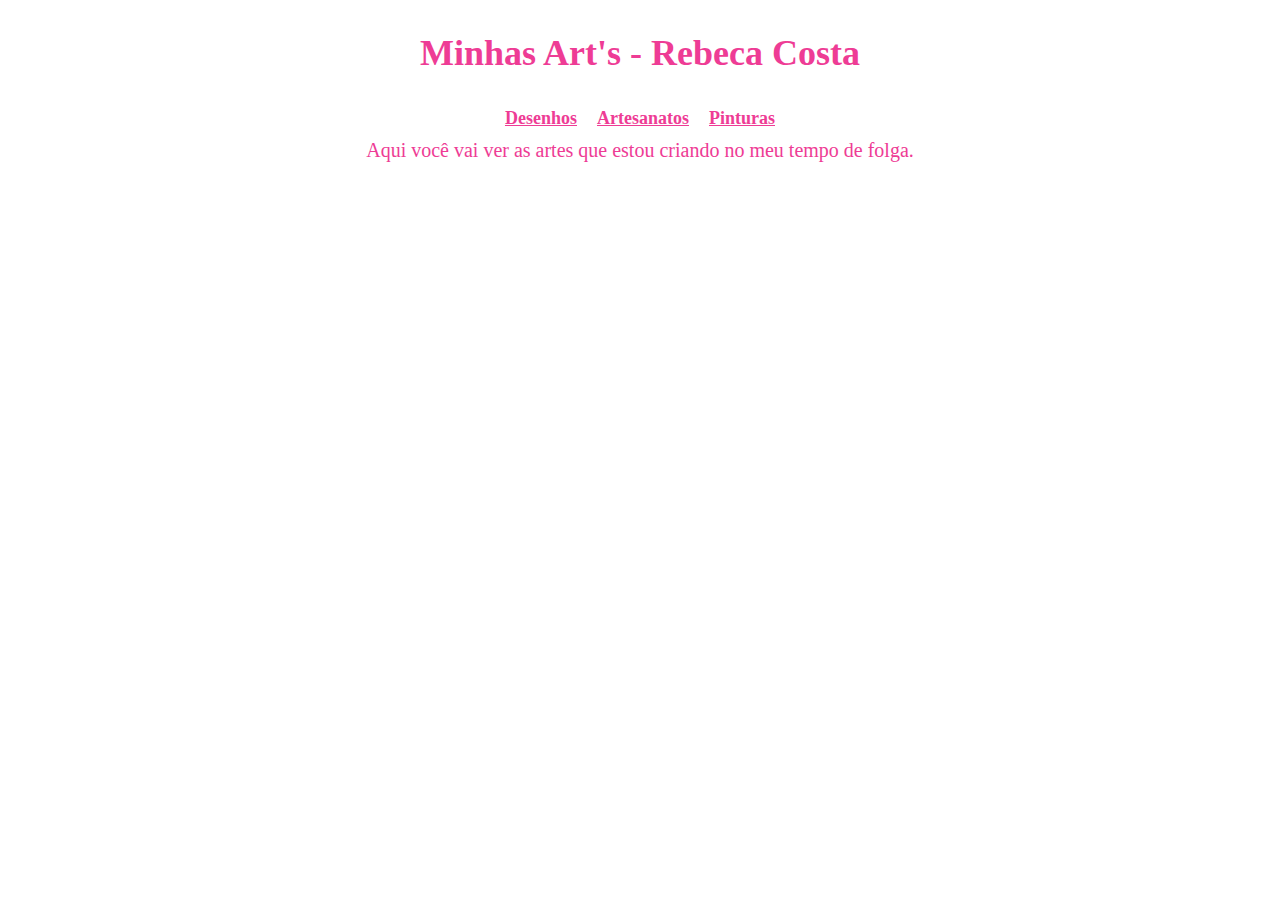
<file: index.html>
<!DOCTYPE html>
<html lang="pt-BR">
<head>
    <meta charset="UTF-8">
    <meta name="viewport" content="width=device-width, initial-scale=1.0">
    <title>Minhas Art's - Rebeca Costa</title>
    <link rel="stylesheet" href="src/CSS/styles.css">
    <link rel="stylesheet" href="src/CSS/fontes.css">
    <link rel="stylesheet" href="src/CSS/media-queries.css">
</head>
<body>
    <h1 class="titulo">Minhas Art's - Rebeca Costa</h1>
    <header>
        <nav>
            <div class="menu">
                <h4><a href="#" onclick="carregarPagina('desenhos.html')" style="color: rgb(238, 60, 149);">Desenhos</a></h4>
                <h4><a href="#" onclick="carregarPagina('artesanatos.html')" style="color: rgb(238, 60, 149);">Artesanatos</a></h4>
                <h4><a href="#" onclick="carregarPagina('pinturas.html')" style="color: rgb(238, 60, 149);">Pinturas</a></h4>
            </div>
        </nav>
        <p class="titulo">Aqui você vai ver as artes que estou criando no meu tempo de folga.</p>
        
        <div id="conteudo">

        </div>

        <script>
            function carregarPagina(pagina) {
                fetch(pagina)
                .then(response => response.text())
            .then(data => {
                document.getElementById("conteudo").innerHTML = data;
            })
            .catch(error => console.log("Erro ao carregar a página, error"));
            }
        </script>
    </header>
</body>
</html>
</file>
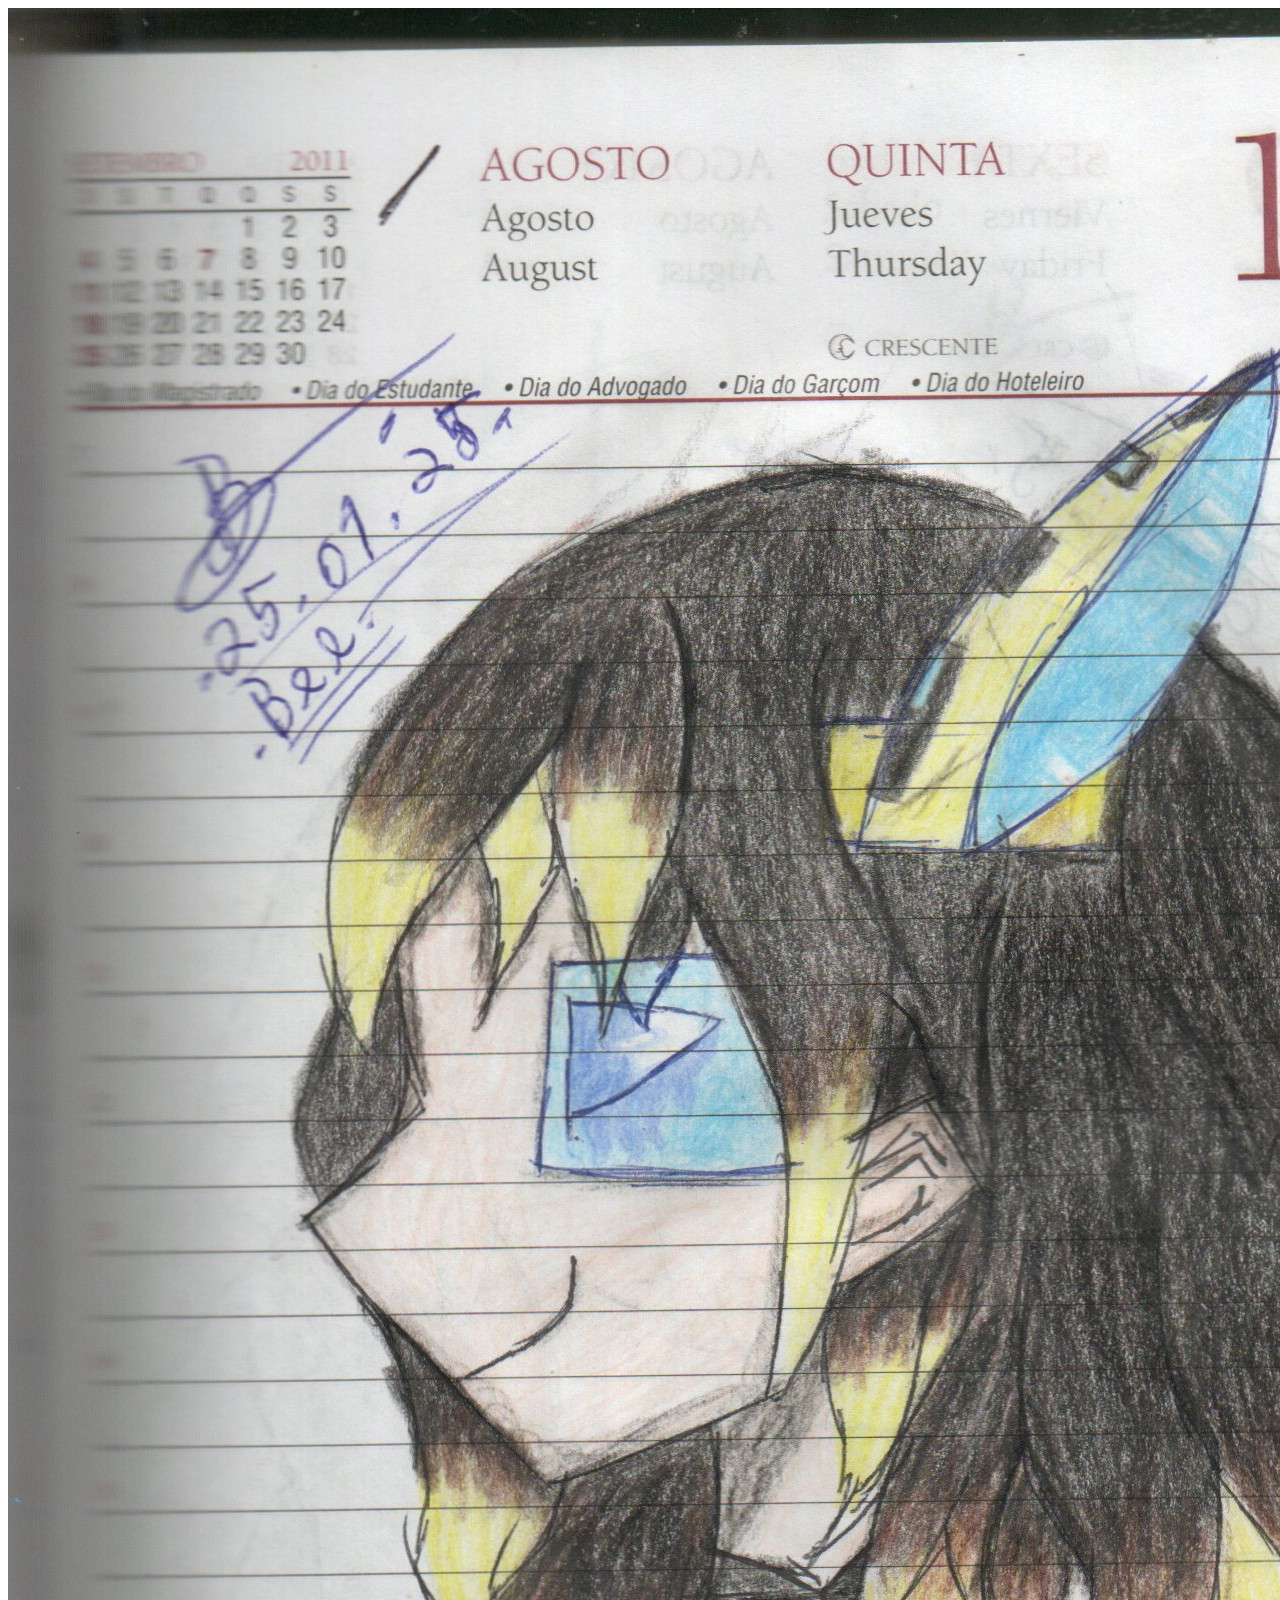
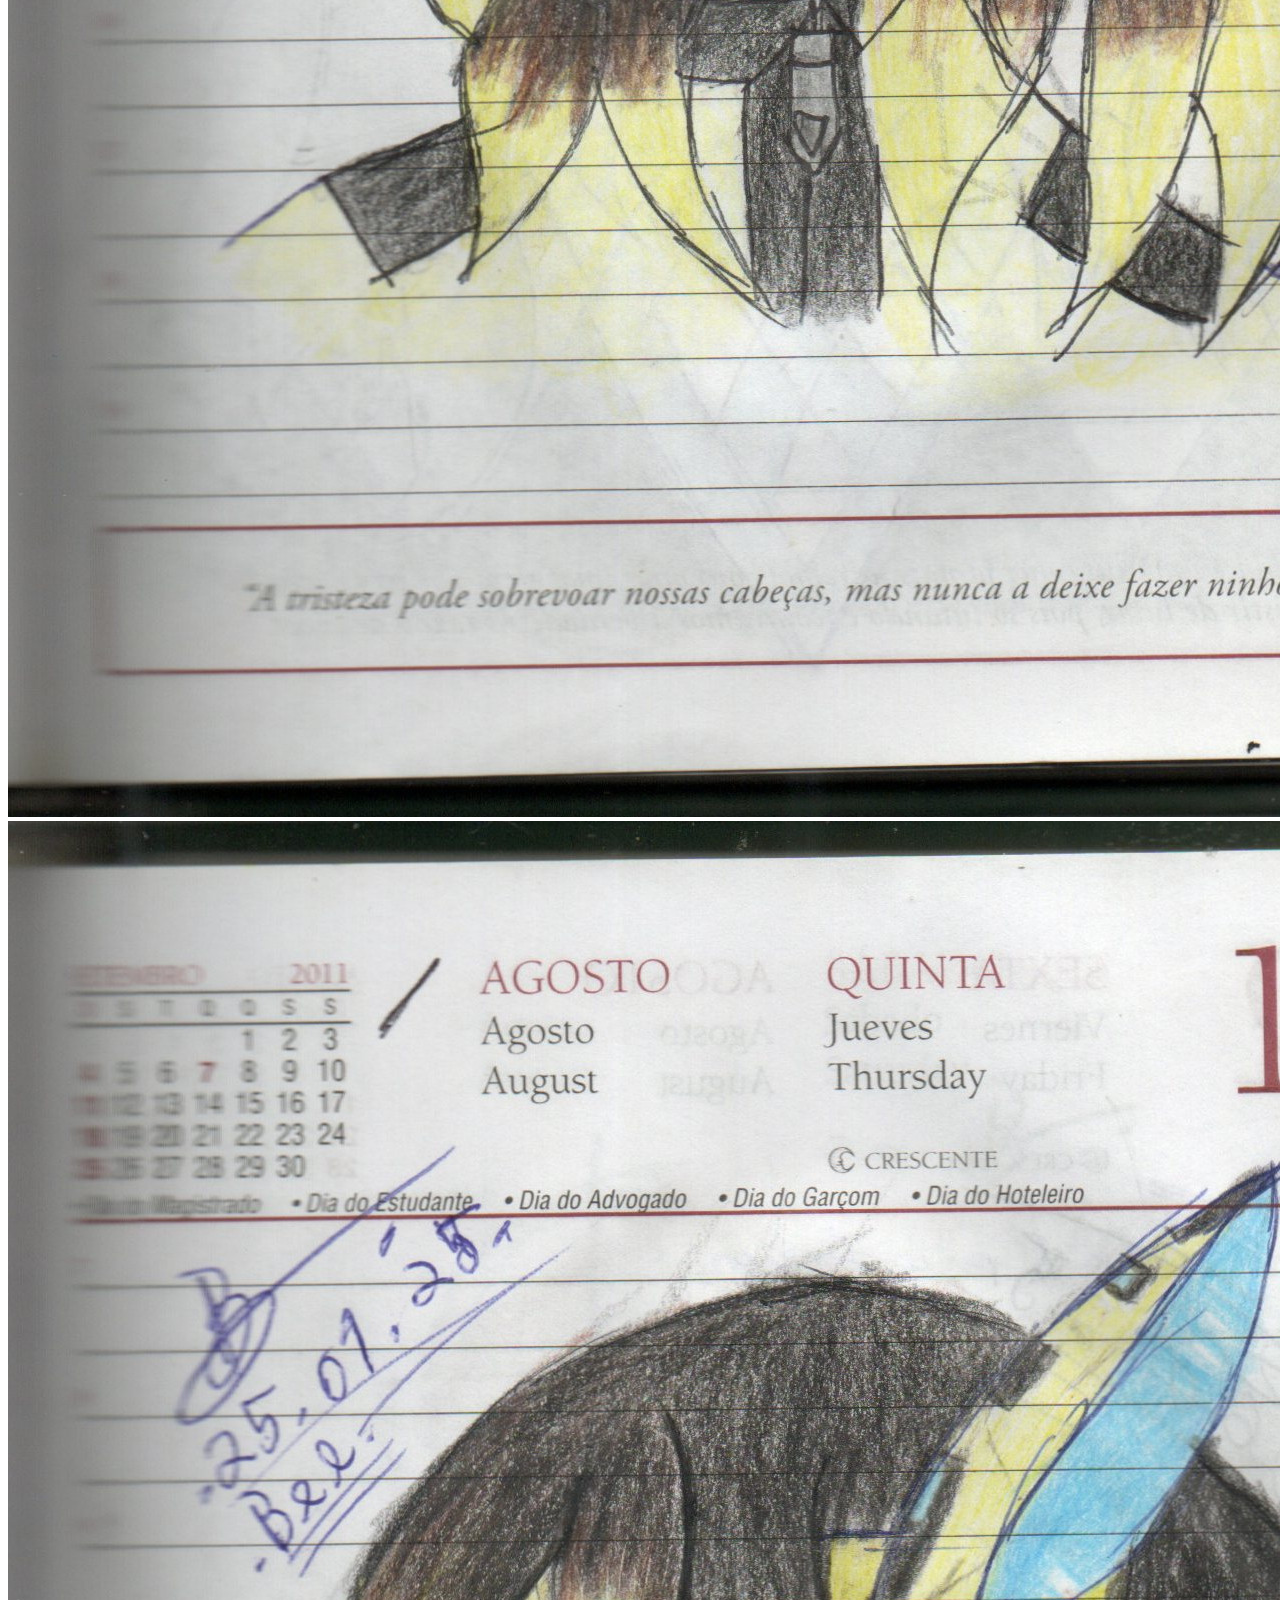
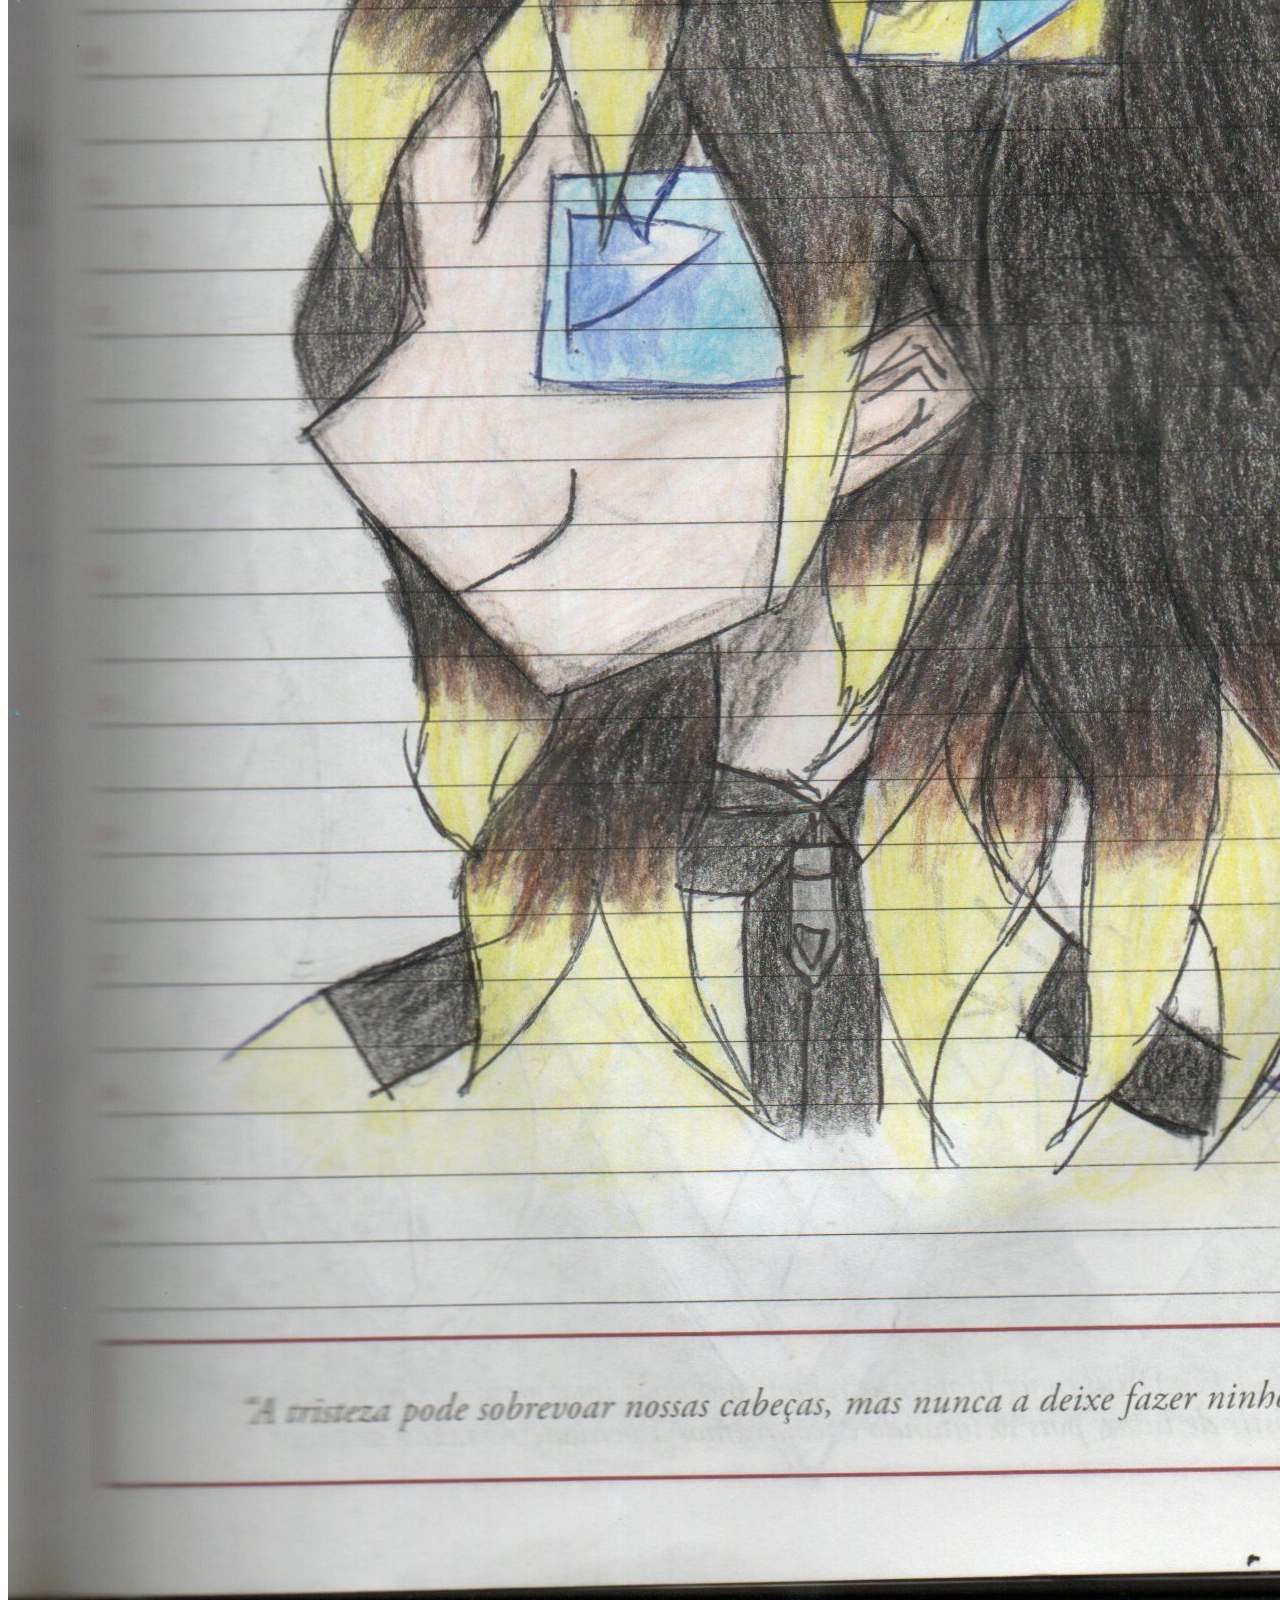
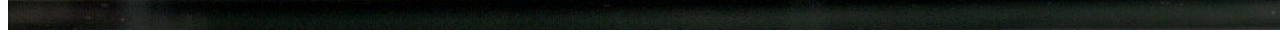
<file: artesanatos.html>
<!DOCTYPE html>
<html lang="pt-BR">
<head>
    <meta charset="UTF-8">
    <meta name="viewport" content="width=device-width, initial-scale=1.0">
    <title>Artesanatos</title>
</head>
<body>
    <div class="container">
        <img src="src/imagens/desenho1.jpg" alt="Desenho 1"><br>
        <img src="src/imagens/desenho1.jpg" alt="Desenho 1"><br>

    </div>
</body>
</html>
</file>
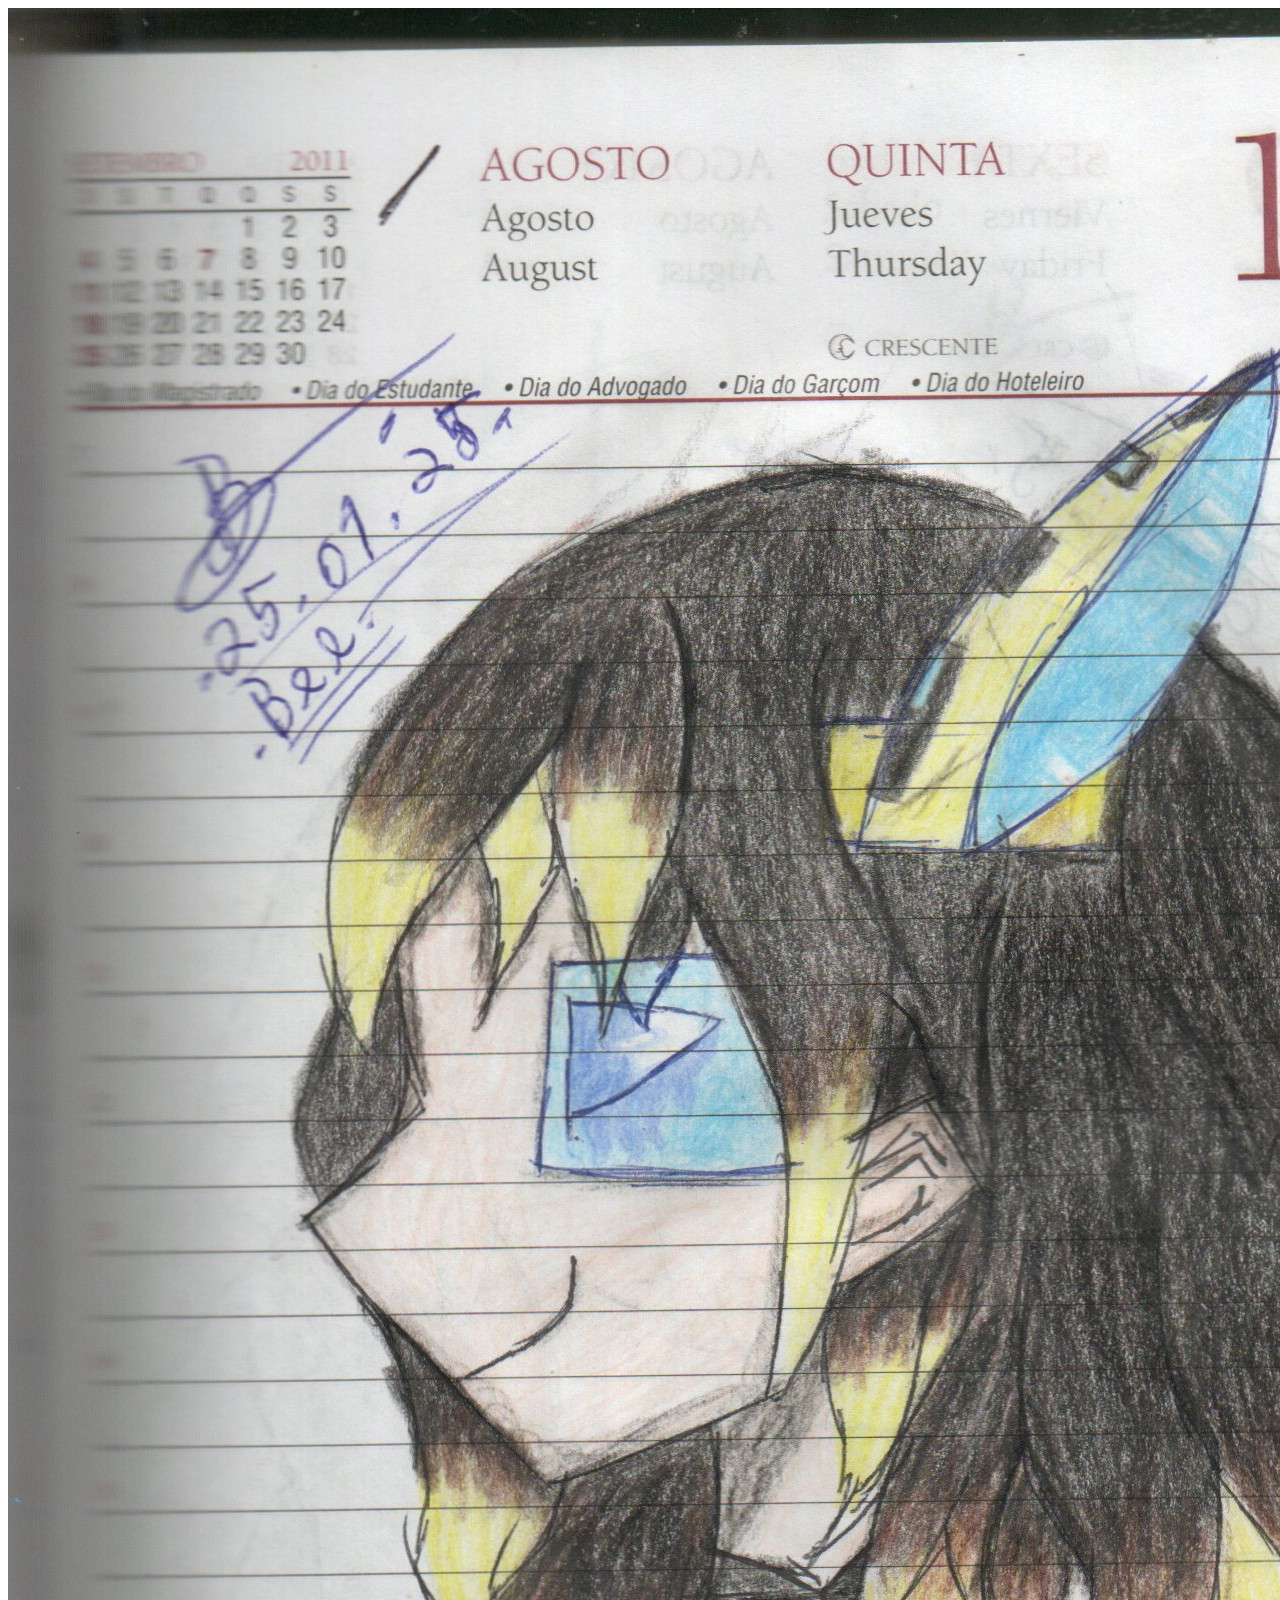
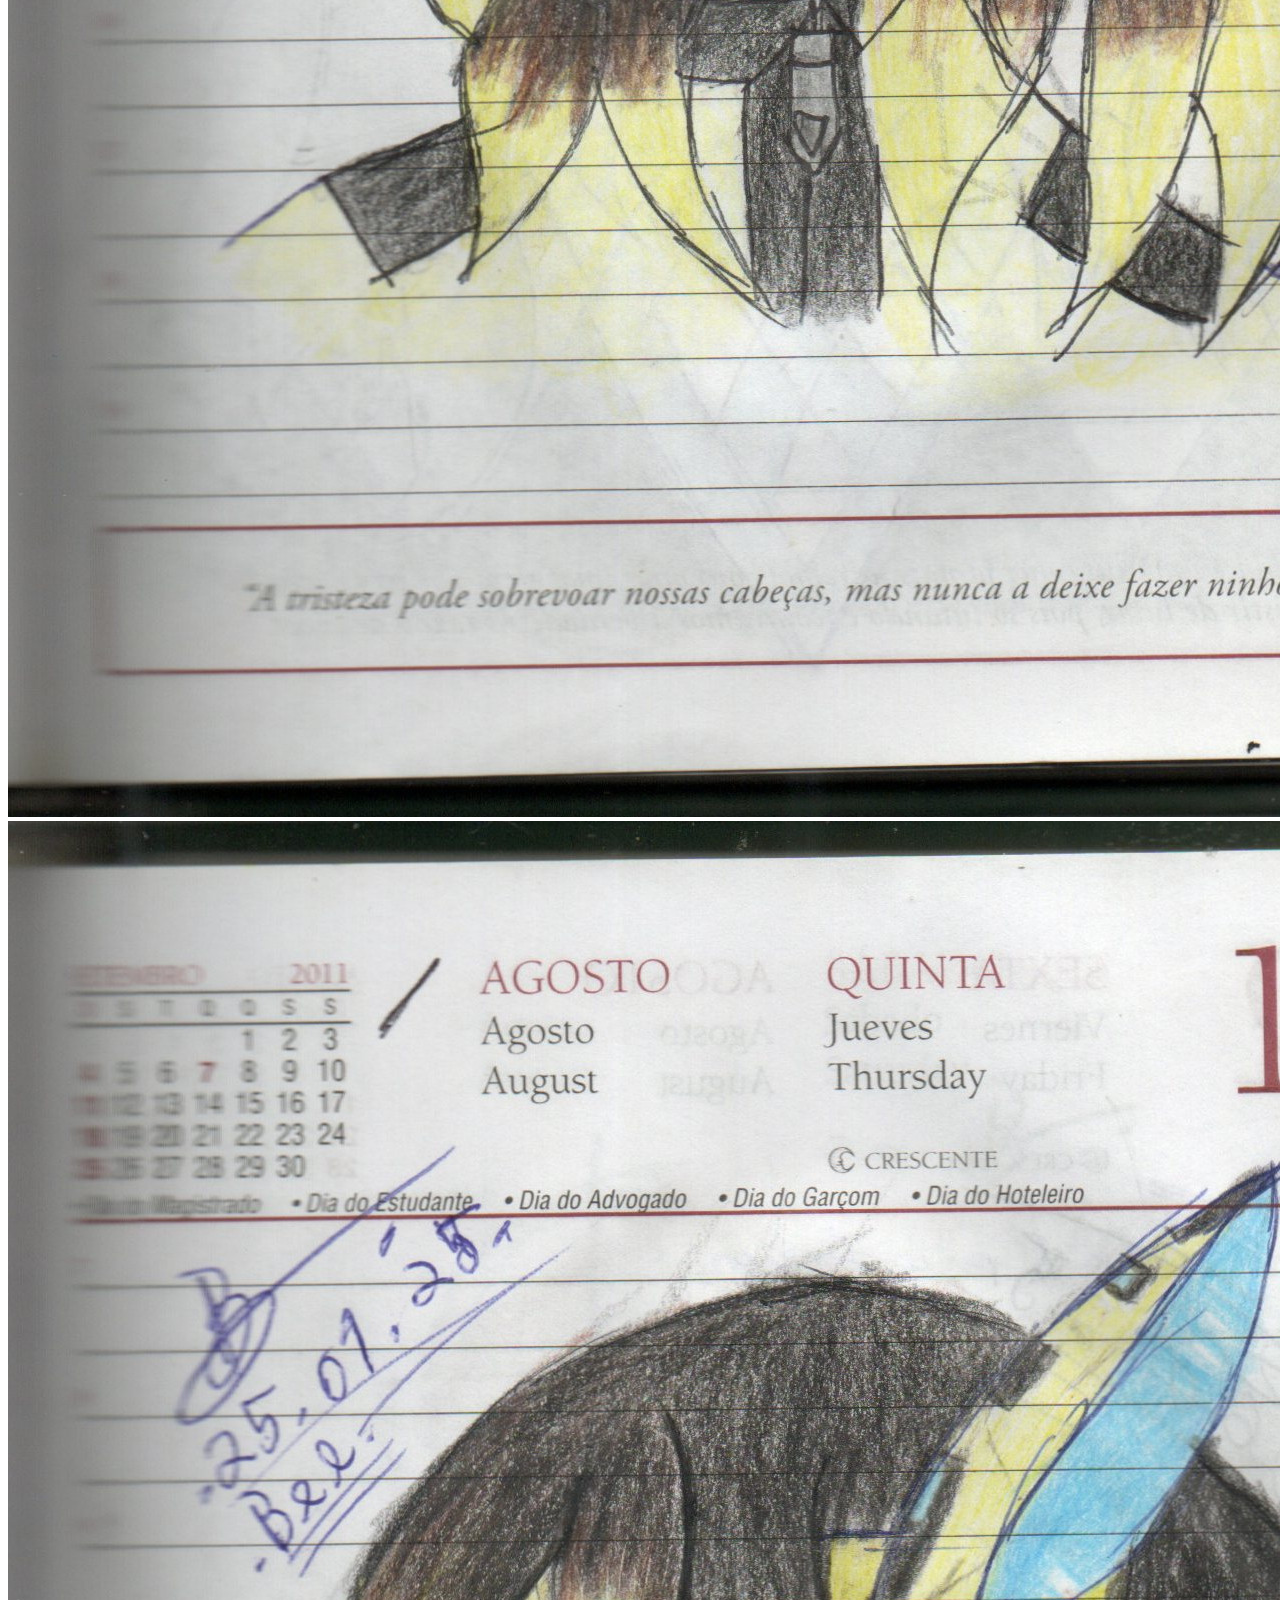
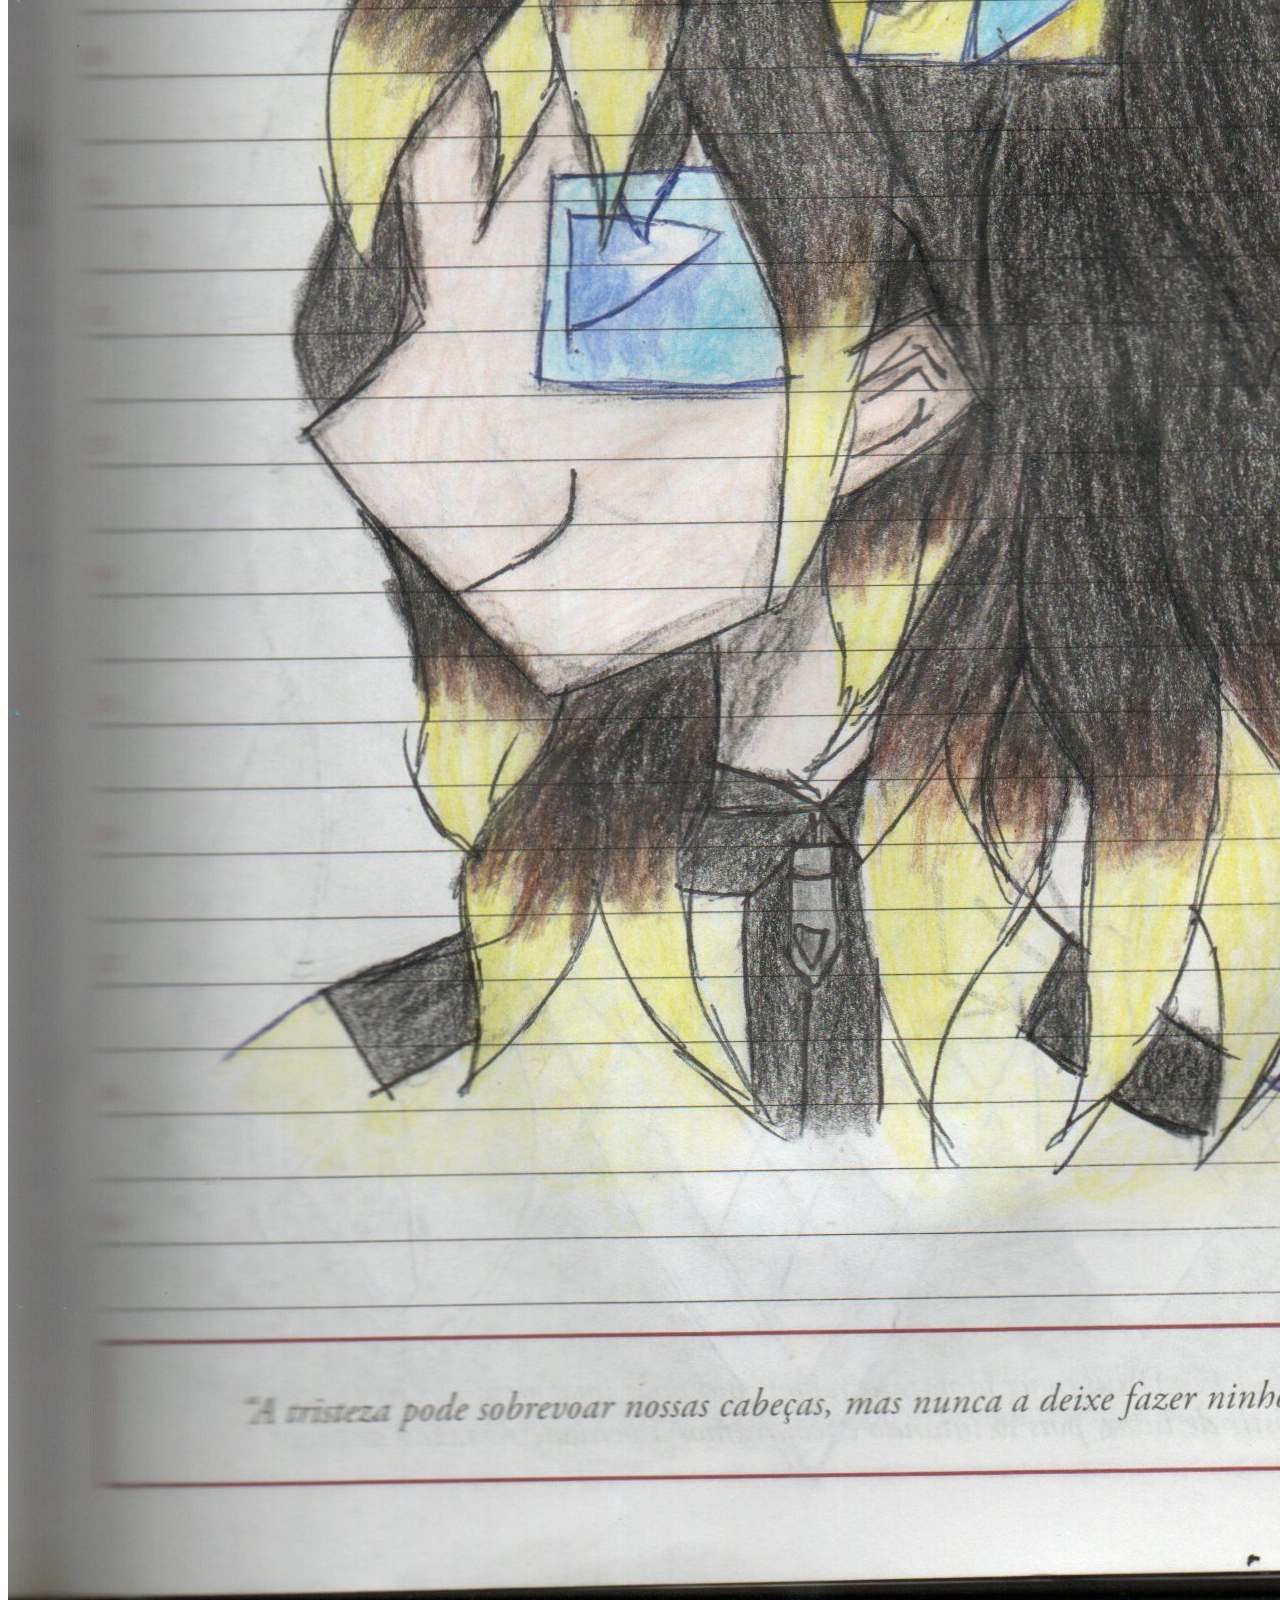
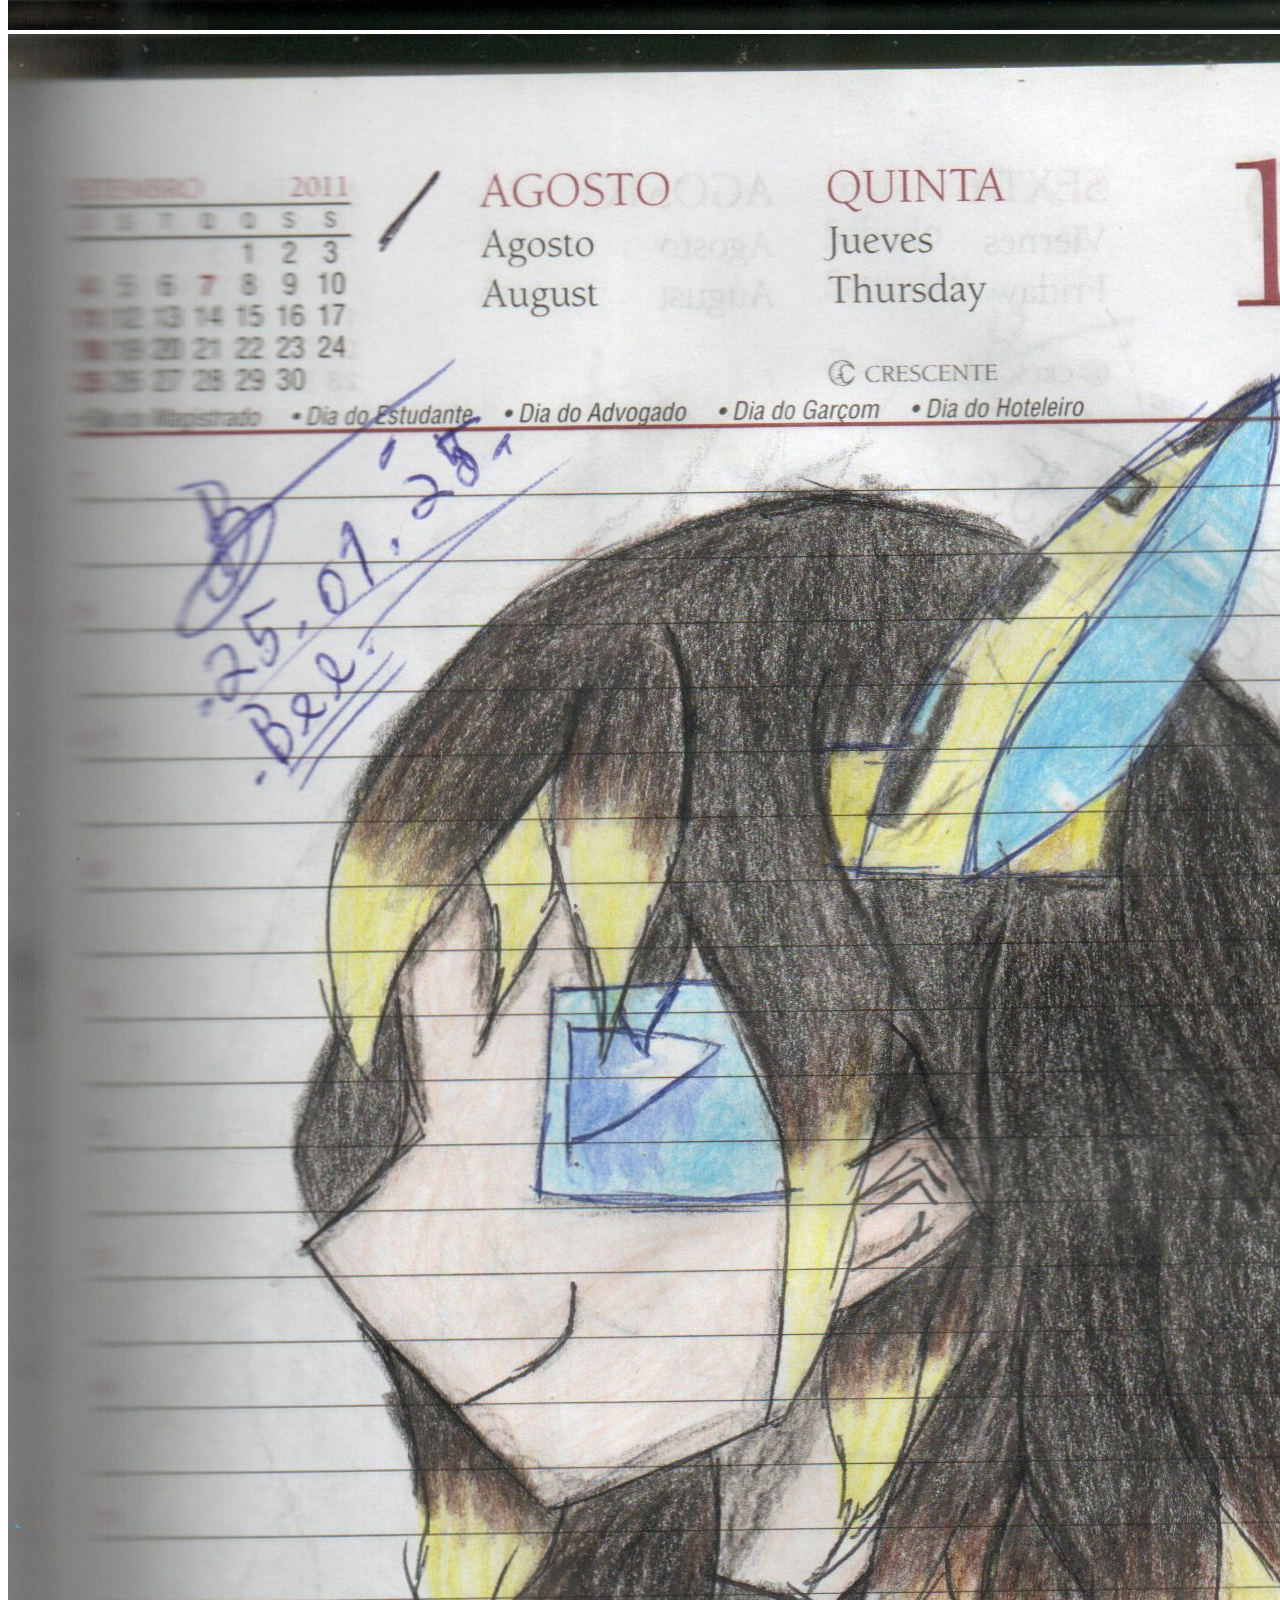
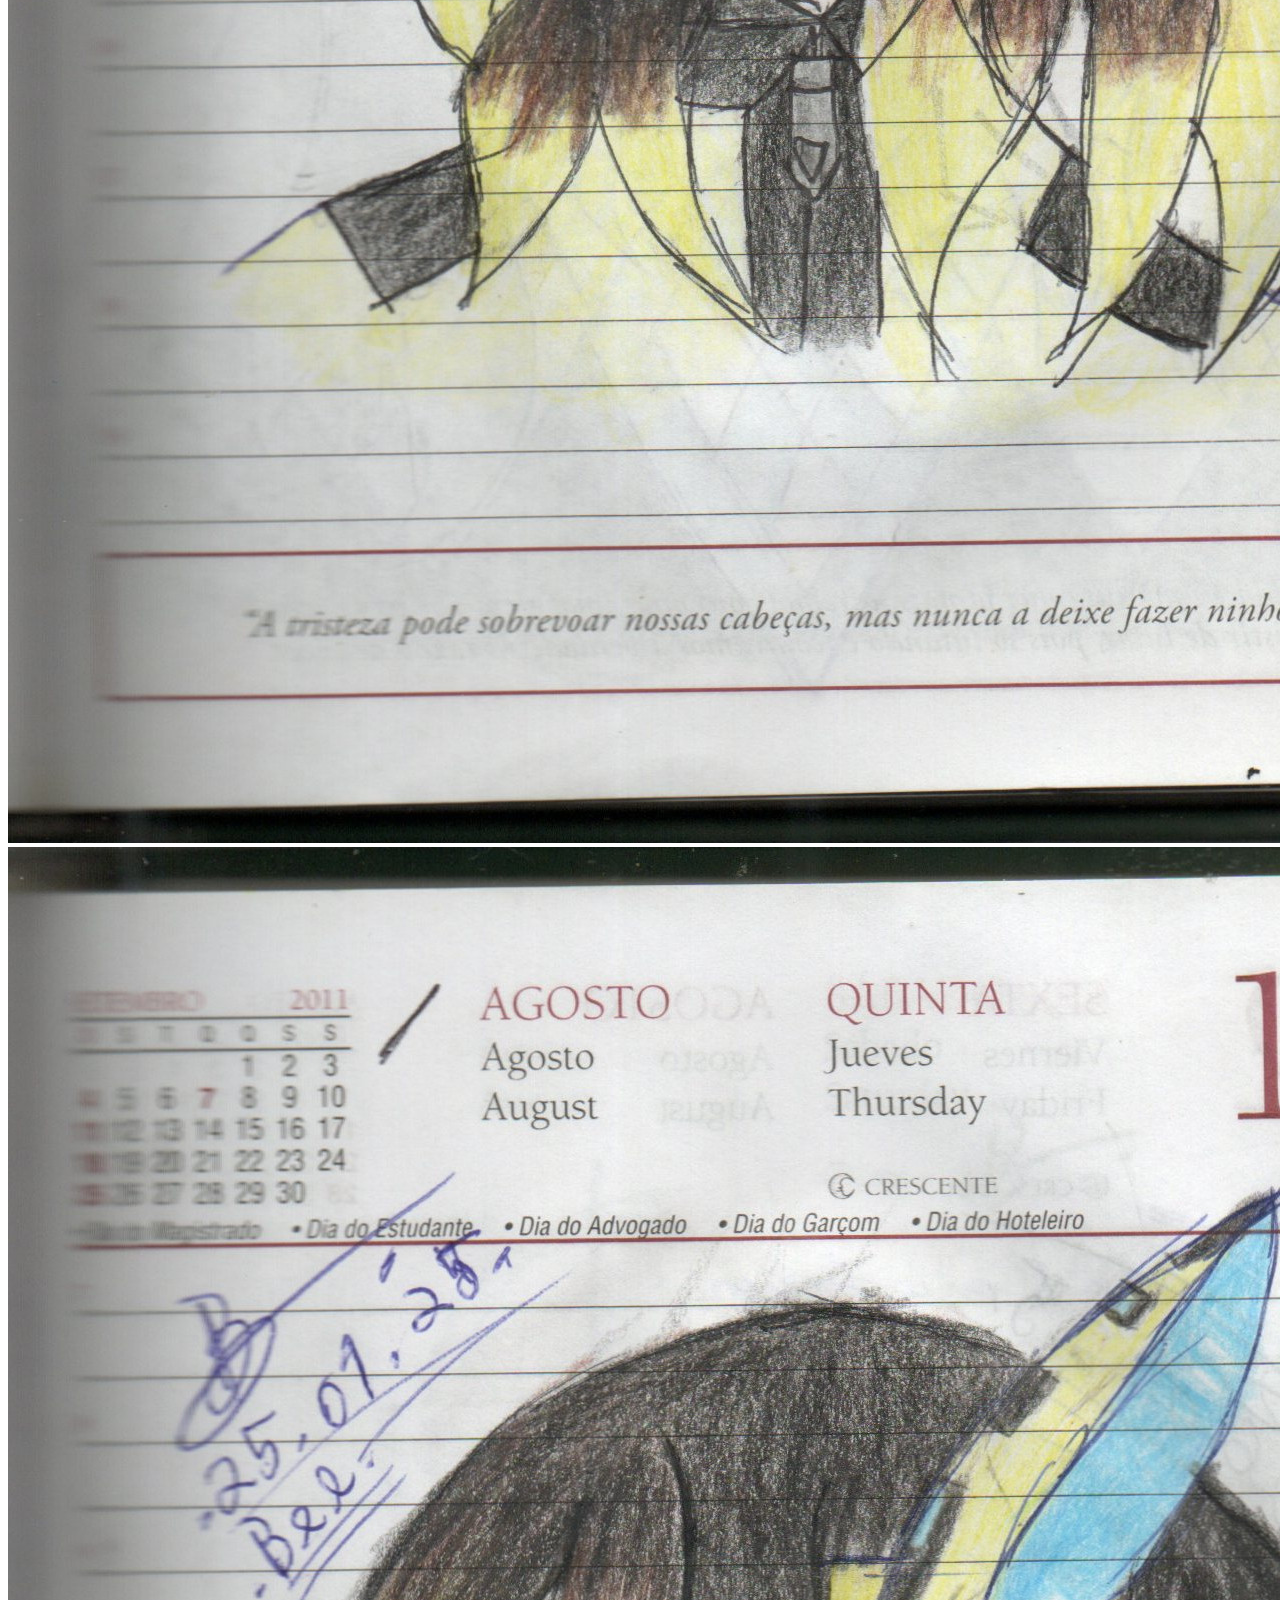
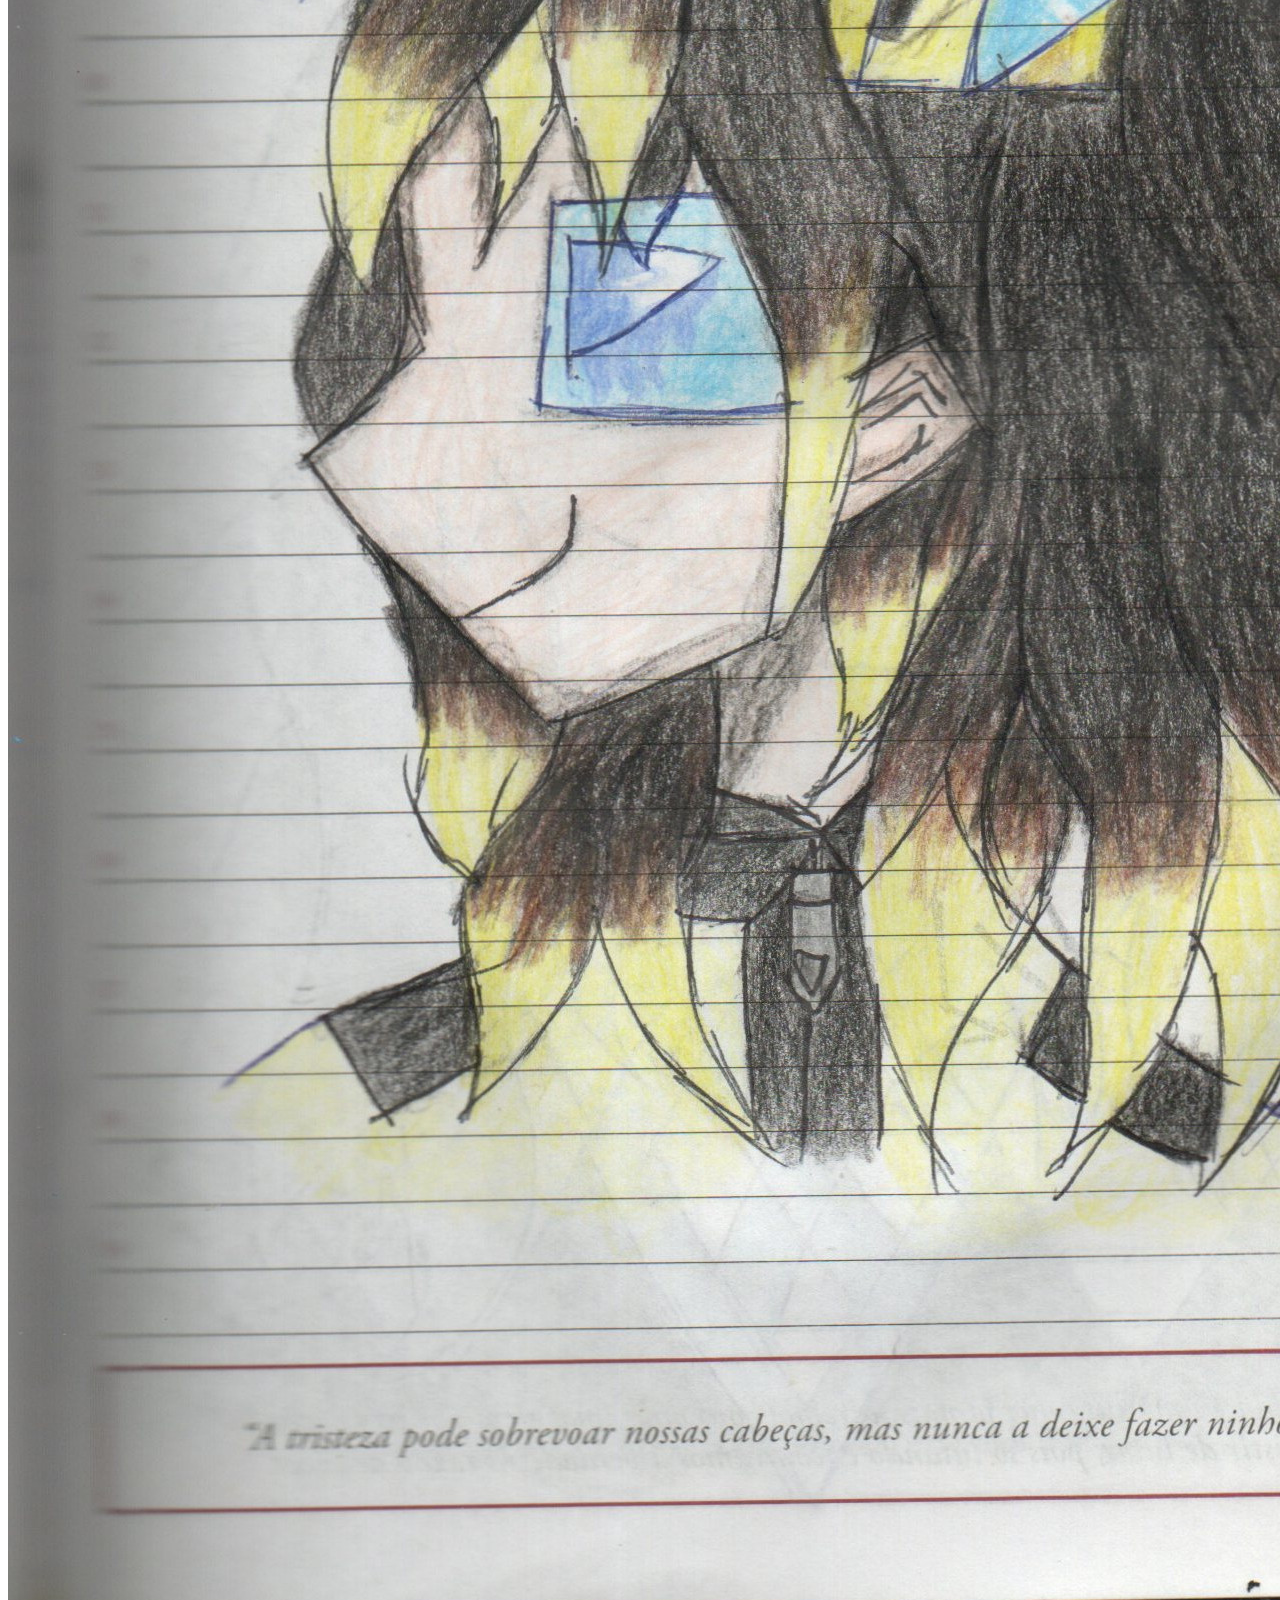
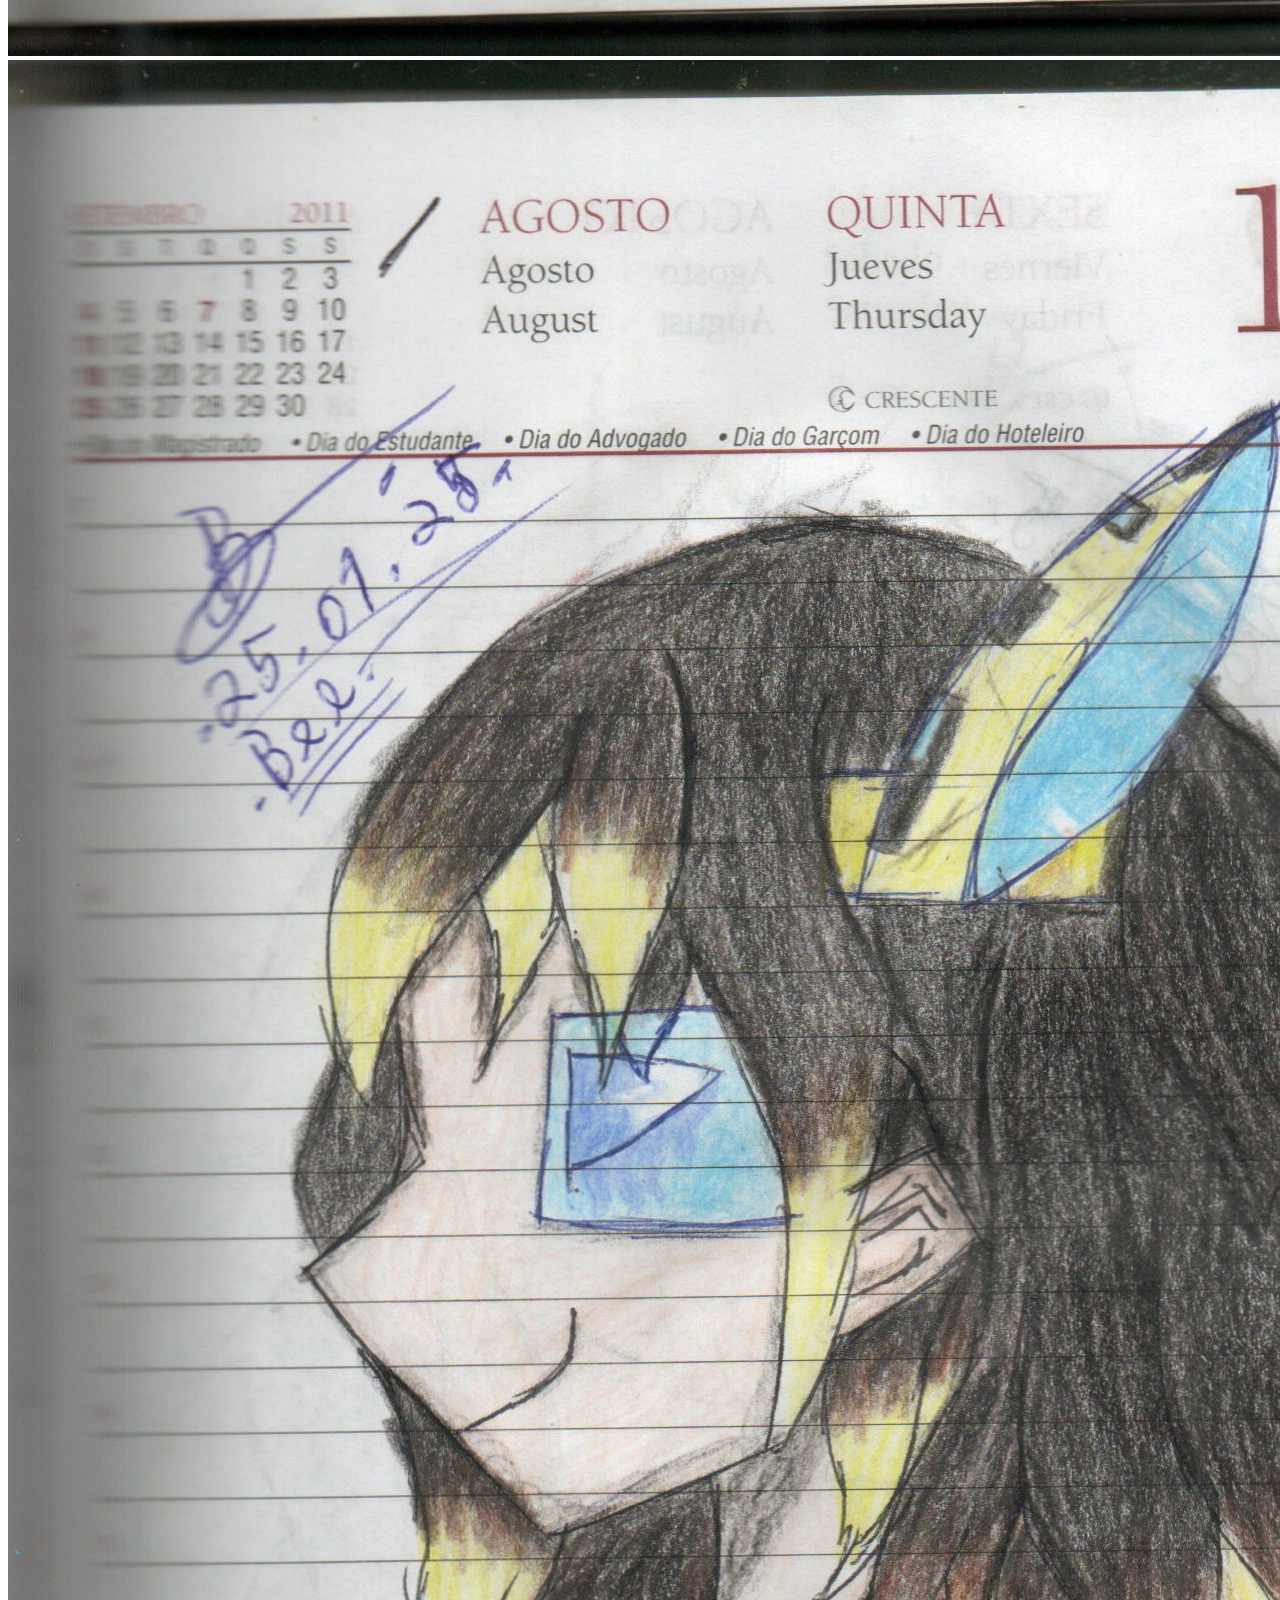
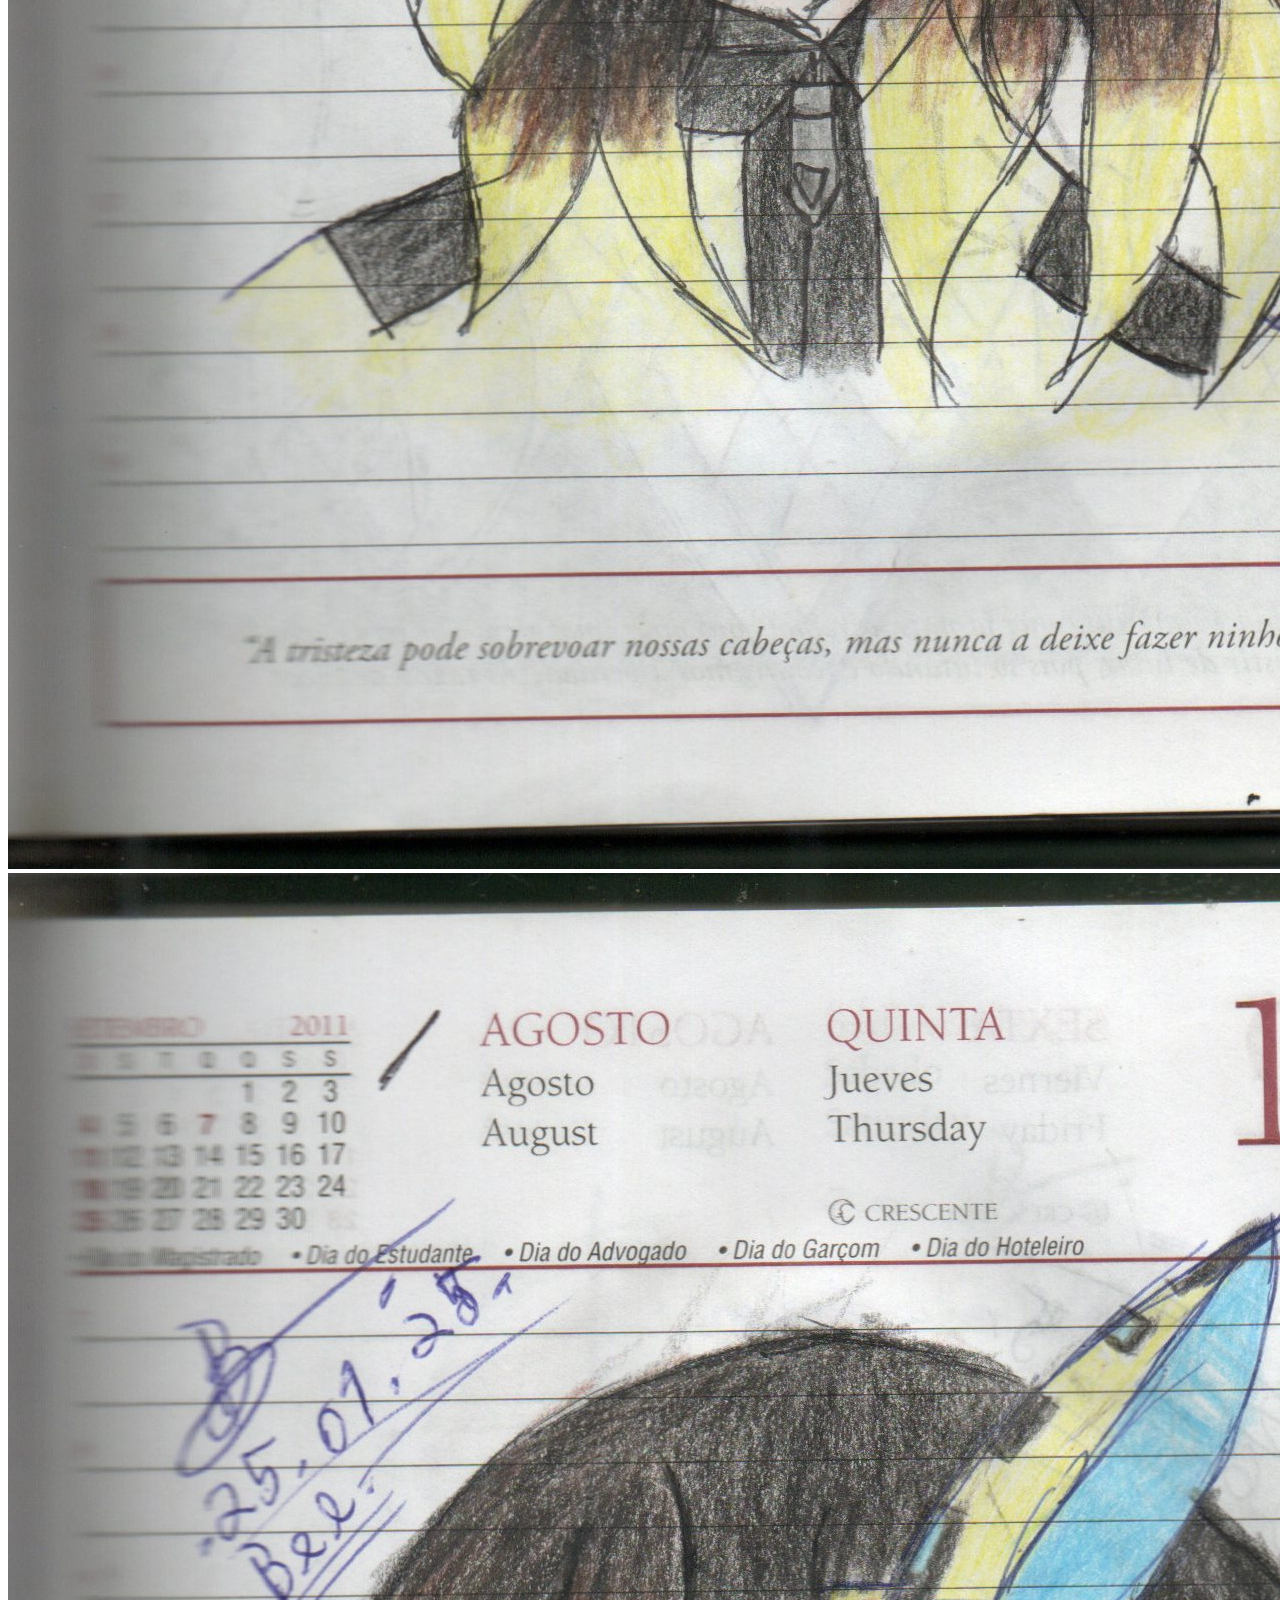
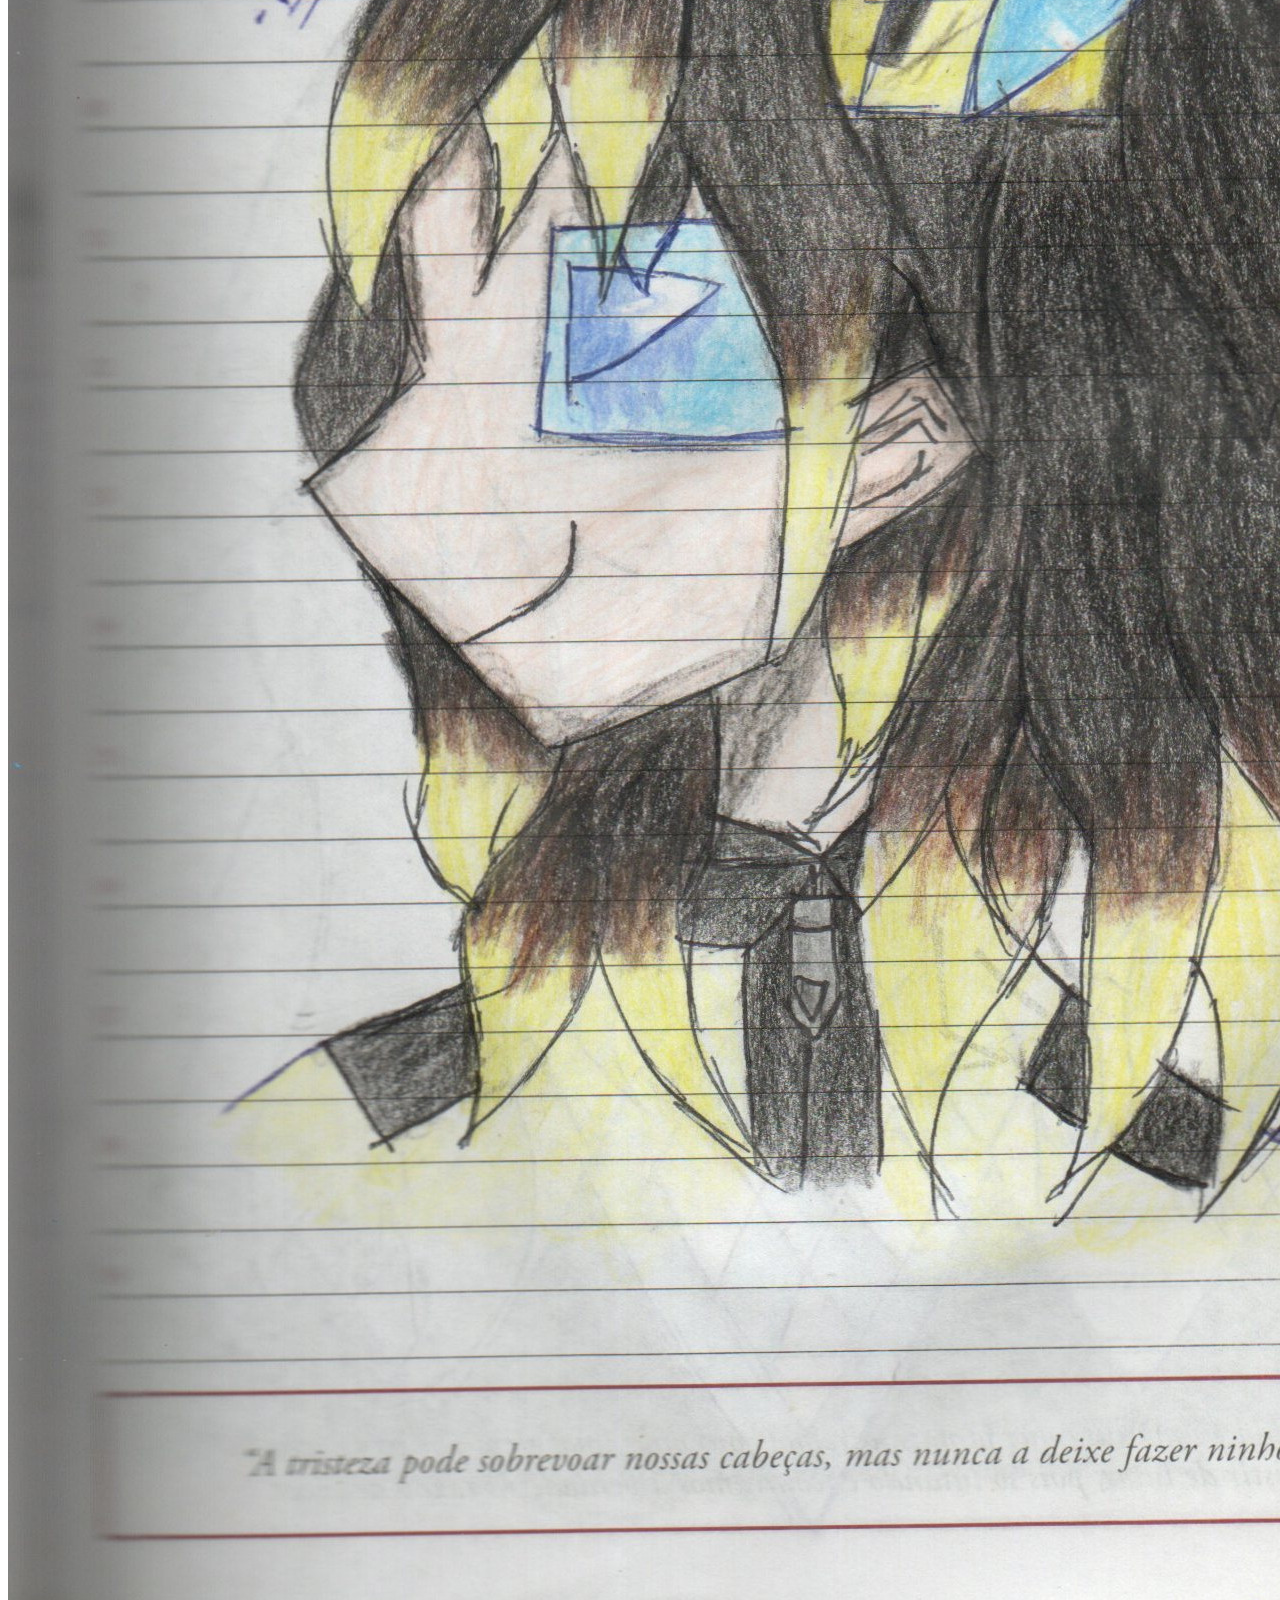
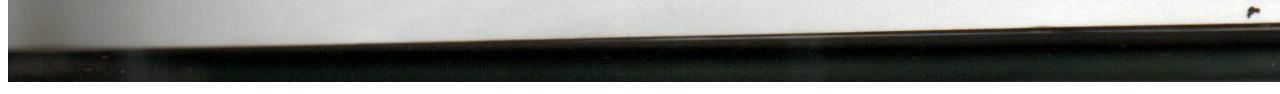
<file: desenhos.html>
<!DOCTYPE html>
<html lang="pt-BR">
<head>
    <meta charset="UTF-8">
    <meta name="viewport" content="width=device-width, initial-scale=1.0">
    <title>Desenhos</title>
</head>
<body>
    <div class="container">
        <img src="src/imagens/desenho1.jpg" alt="Desenho 1"><br>
        <img src="src/imagens/desenho1.jpg" alt="Desenho 1"><br>
        <img src="src/imagens/desenho1.jpg" alt="Desenho 1"><br>
        <img src="src/imagens/desenho1.jpg" alt="Desenho 1"><br>
        <img src="src/imagens/desenho1.jpg" alt="Desenho 1"><br>
        <img src="src/imagens/desenho1.jpg" alt="Desenho 1"><br>
    </div>
</body>
</html>
</file>
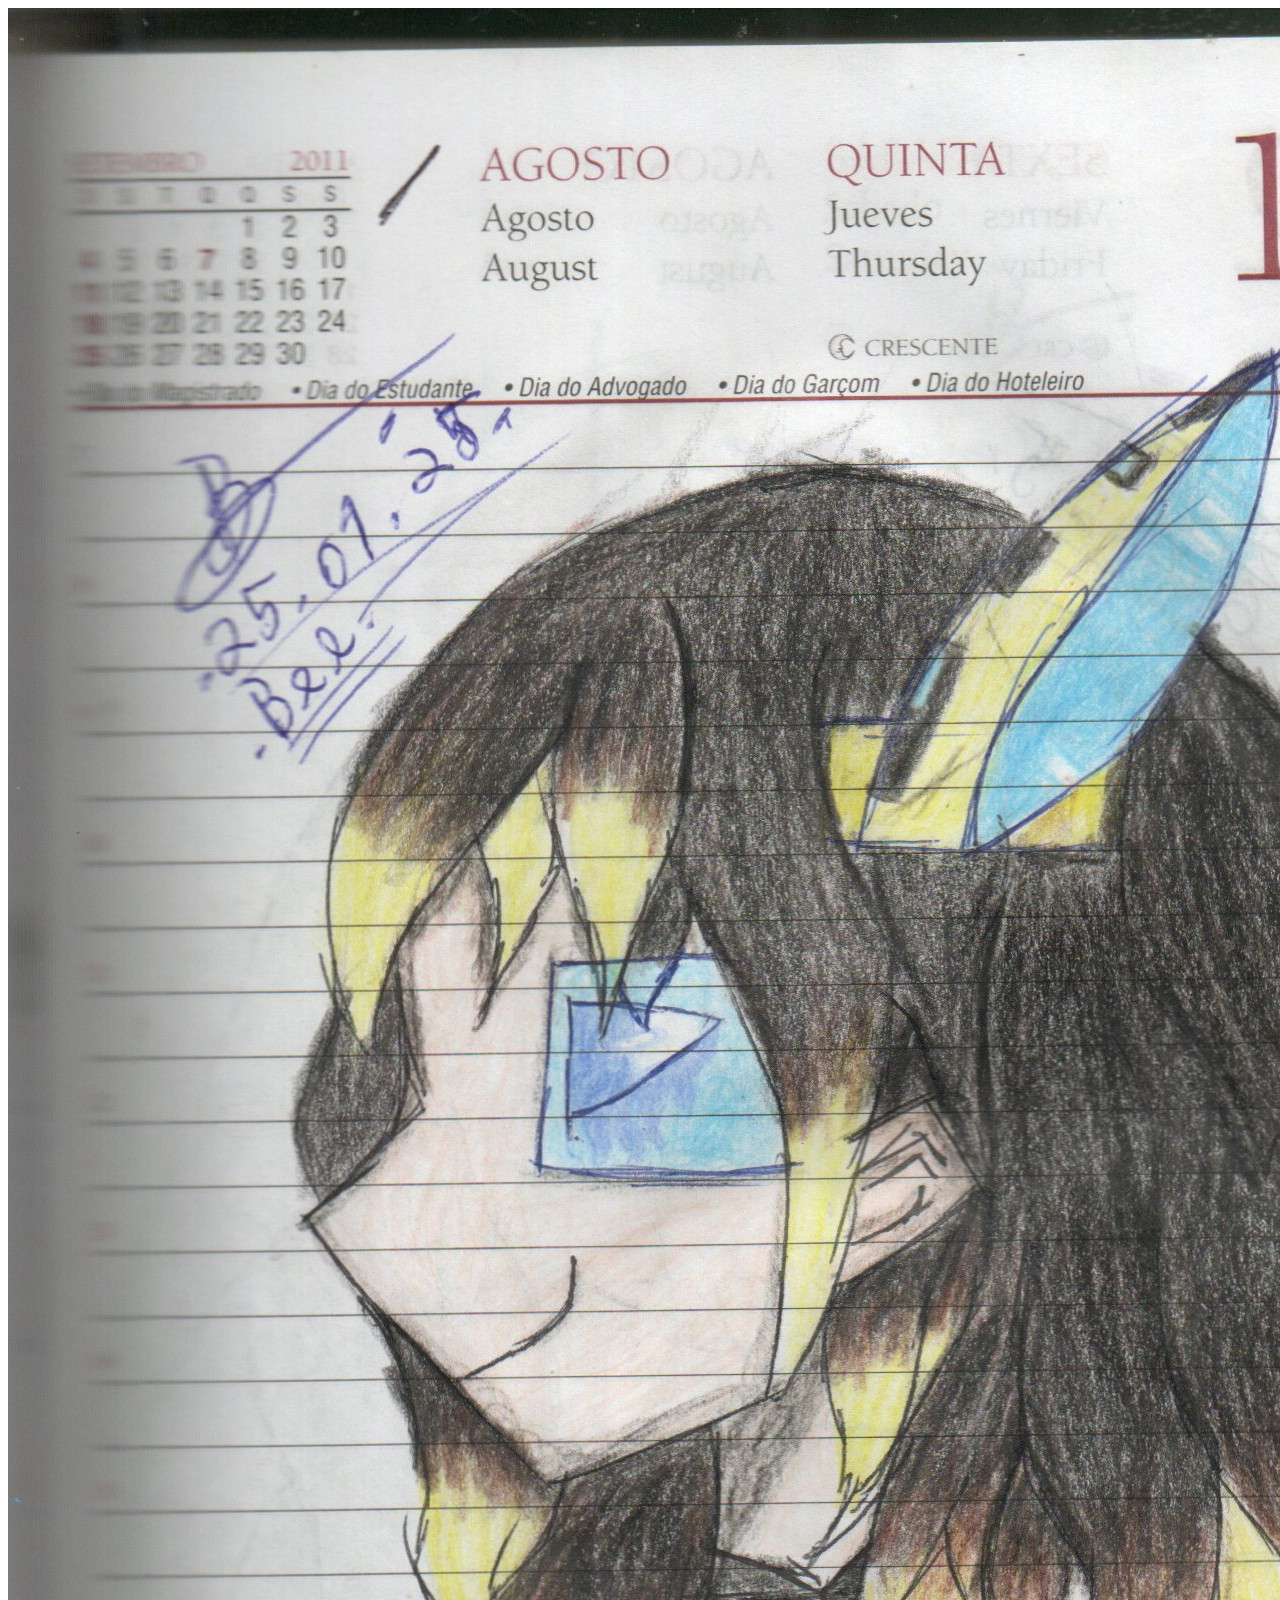
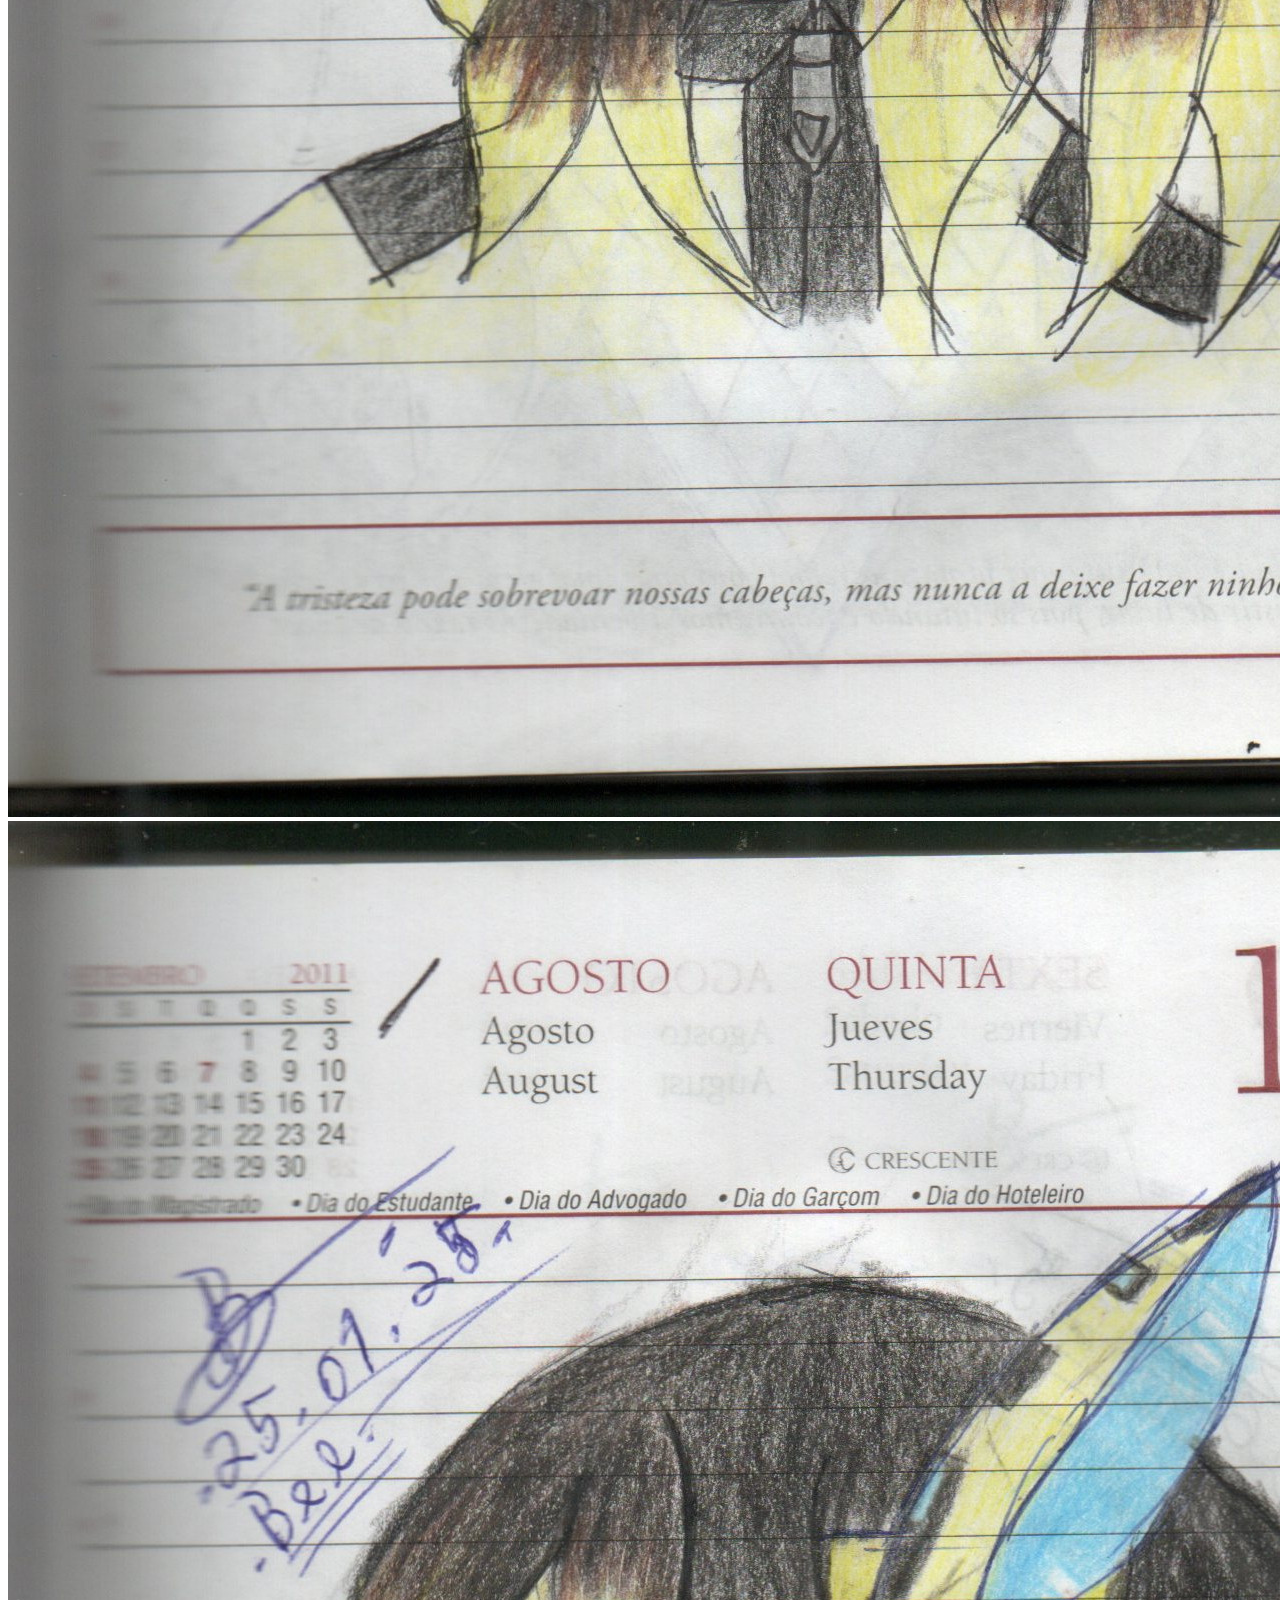
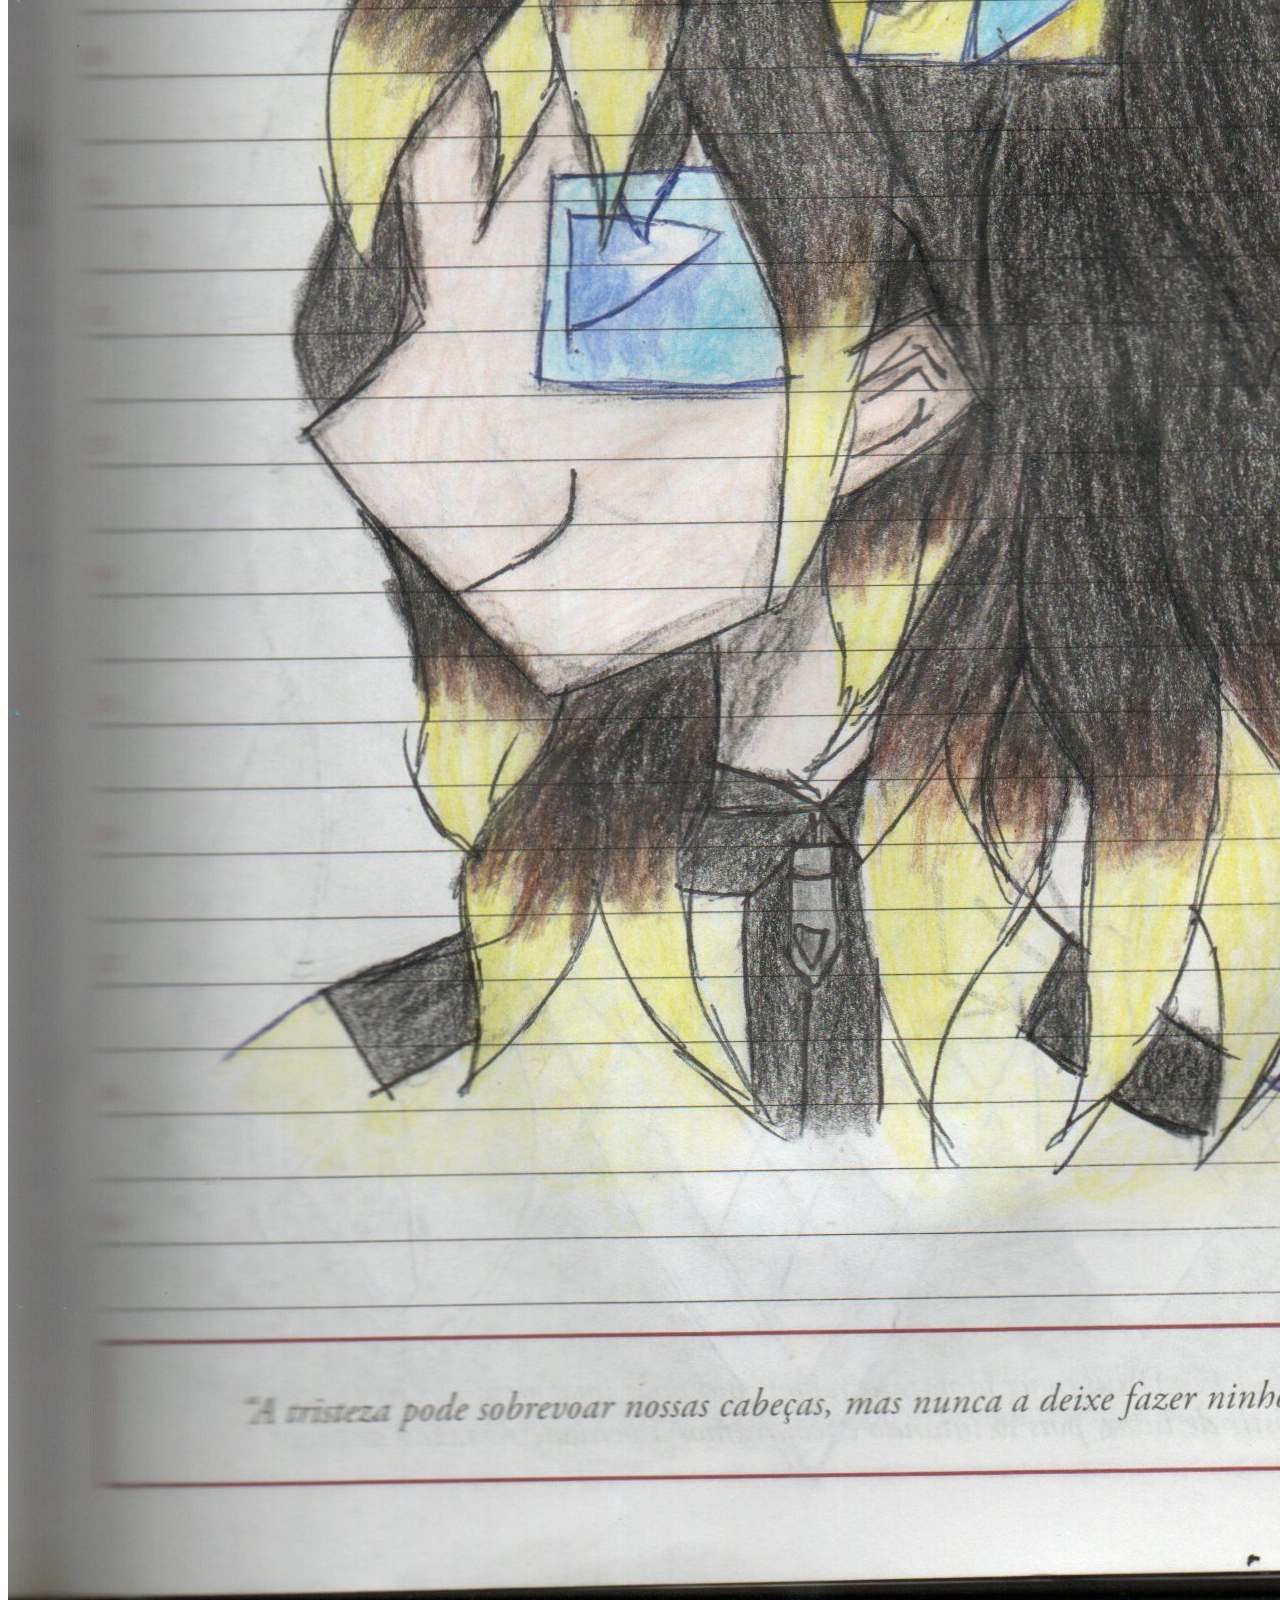
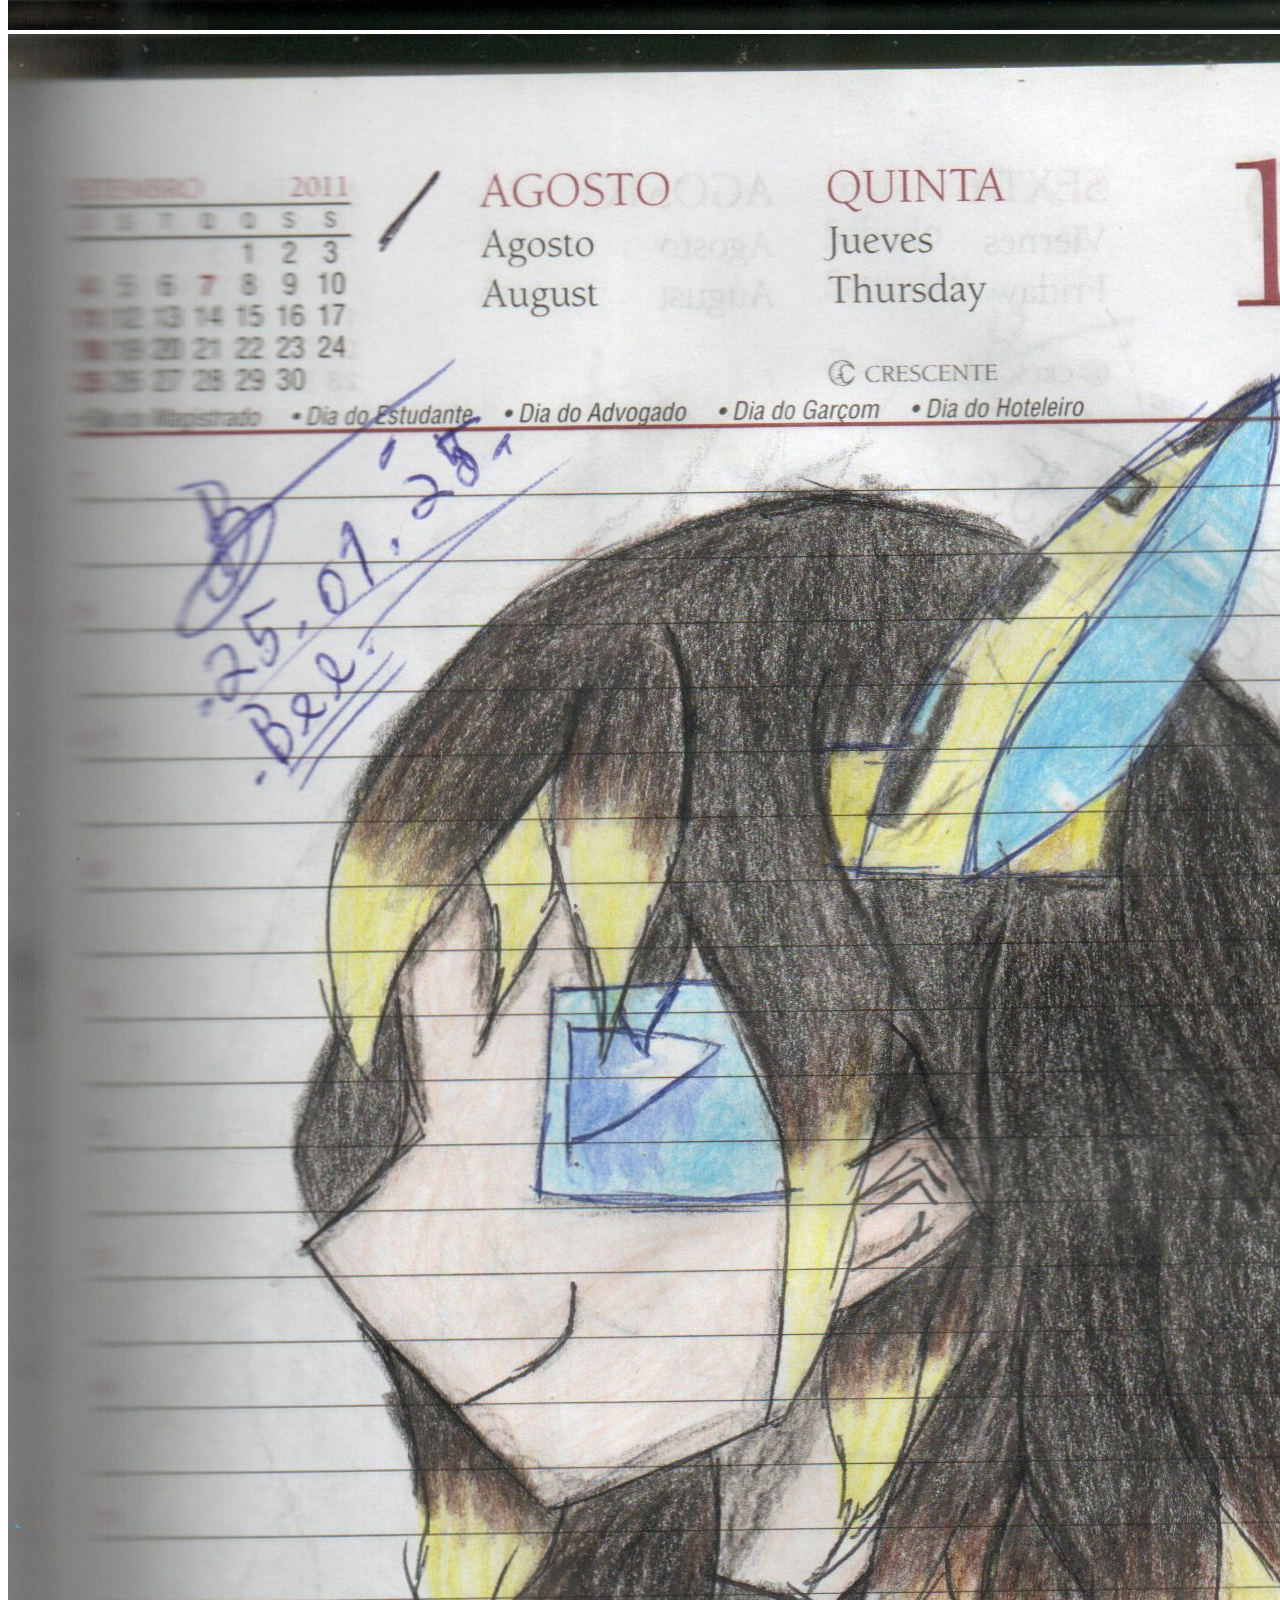
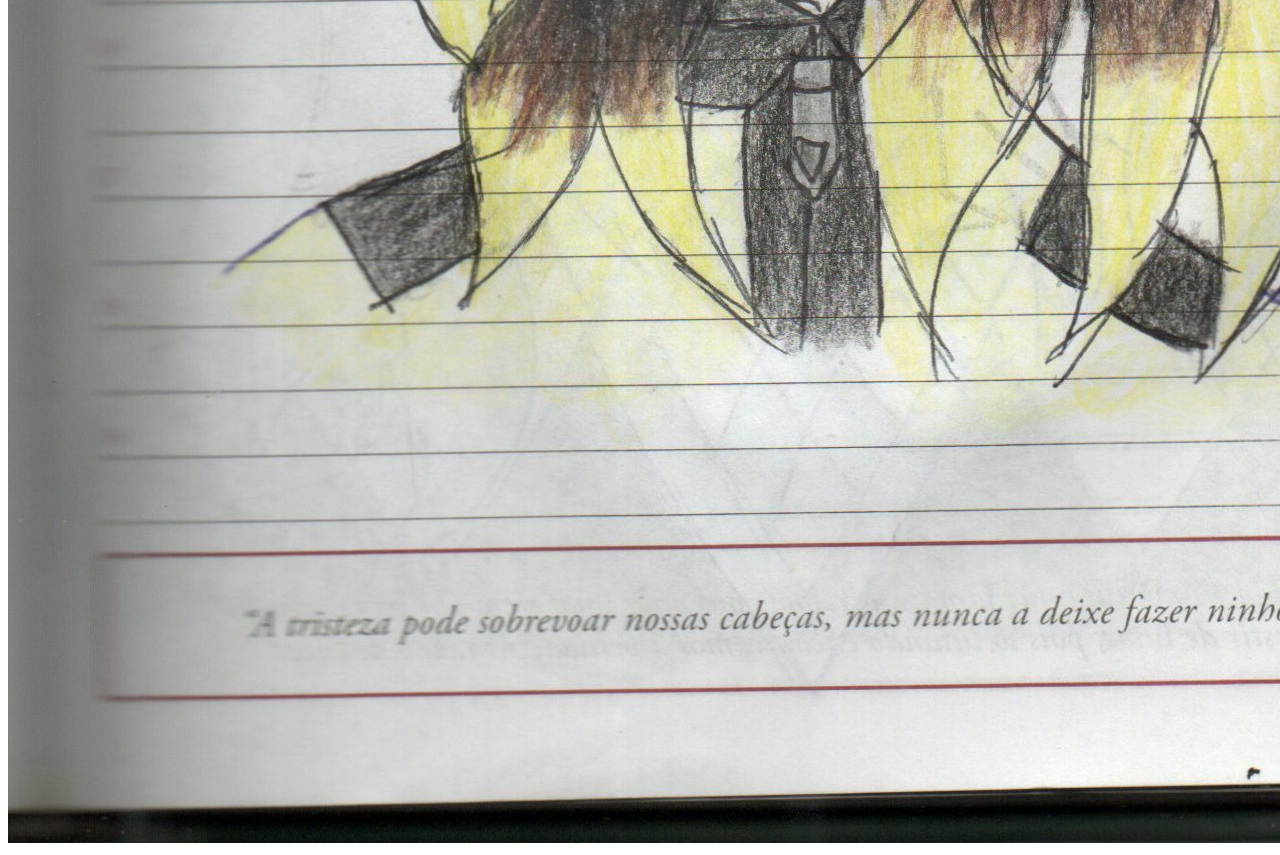
<file: pinturas.html>
<!DOCTYPE html>
<html lang="pt-BR">
<head>
    <meta charset="UTF-8">
    <meta name="viewport" content="width=device-width, initial-scale=1.0">
    <title>Pinturas</title>
</head>
<body>
    <div class="container">
        <img src="src/imagens/desenho1.jpg" alt="Desenho 1"><br>
        <img src="src/imagens/desenho1.jpg" alt="Desenho 1"><br>
        <img src="src/imagens/desenho1.jpg" alt="Desenho 1"><br>

    </div>
</body>
</html>
</file>
<file: src/CSS/styles.css>
body {

    font-size: 40px;
    color: rgb(238, 60, 149);
    display: flex;
    flex-direction: column;
    align-items: center;

}

.titulo {
    text-align: center;
}

.texto {
    font-size: 30px;
    text-align: justify;
}

nav {
    display: flex;
    justify-content: center;
    padding: 10px;
}

.menu {
    display: flex;
    gap: 20px;
}

.menu h4 {
    margin: 0;
}

img {
    display: block;
    margin: auto;
    width: 700px;
    border-radius: 10%;
    padding: 30px;
    background-color: black;
}
</file>
<file: src/CSS/fontes.css>
@font-face {
    font-family: sans-serif;

}
</file>
<file: src/CSS/media-queries.css>
@media (max-width: 1768px) {
    body {
        font-size: 18px;
    }

    p {
        font-size: 20px;
        margin: auto;
    }

    img {
        width: 350px;
    }
}
</file>
